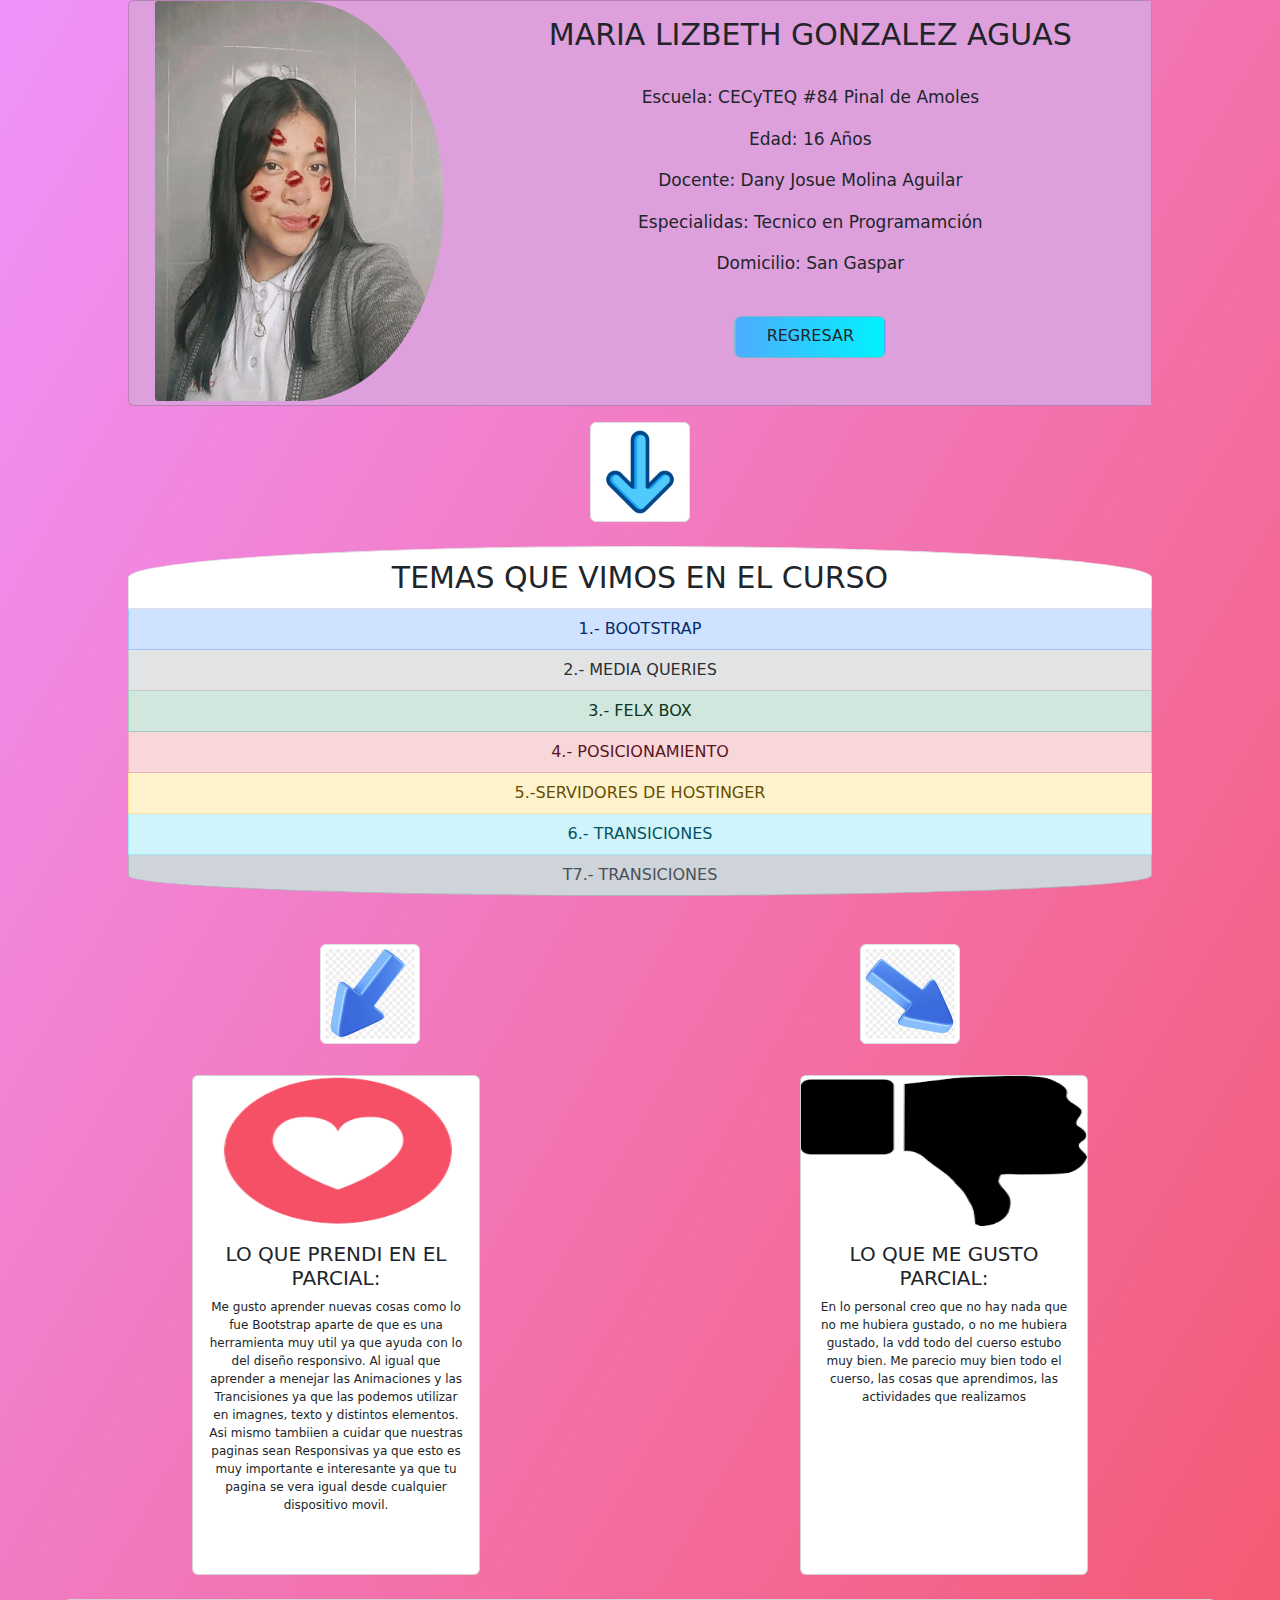
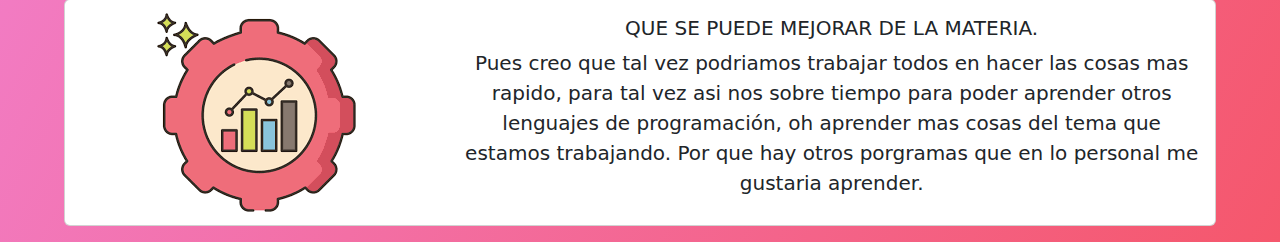
<file: Páginas HTML/Acerca de.html>
<!DOCTYPE html>
<html lang="en">
<head>
    <meta charset="UTF-8">
    <meta name="viewport" content="width=device-width, initial-scale=1.0">
    <title>ACERCA DE</title>
    <link rel="stylesheet" href="../Estilos_pinal.css">
    <link rel="stylesheet" href="../Estilos_pinal.css">
    <link href="https://cdn.jsdelivr.net/npm/bootstrap@5.3.3/dist/css/bootstrap.min.css" rel="stylesheet" integrity="sha384-QWTKZyjpPEjISv5WaRU9OFeRpok6YctnYmDr5pNlyT2bRjXh0JMhjY6hW+ALEwIH" crossorigin="anonymous">
<script src="https://cdn.jsdelivr.net/npm/bootstrap@5.3.3/dist/js/bootstrap.bundle.min.js" integrity="sha384-YvpcrYf0tY3lHB60NNkmXc5s9fDVZLESaAA55NDzOxhy9GkcIdslK1eN7N6jIeHz" crossorigin="anonymous"></script>
</head>
<body class="grr">
  <center>
    <div class="card mb-3" style="max-width: 80%; background-color: plum; ">
      <div class="row g-0">
        <div class="col-md-4">
          <img src="../Imagenes/liz.jpg" class="img-fluid rounded-start" style="height: 400px; width: 85%; border-radius: 100%;">
        </div>
        <div class="col-md-8 " style="background-color: plum;">
          <div class="card-body">
            <h5 class="card-title"  style="font-size: 30px;">MARIA LIZBETH GONZALEZ AGUAS</h5>
            <br>
            <p class="card-text" style="font-size: 17px;">Escuela: CECyTEQ #84 Pinal de Amoles</p>
            <p class="card-text" style="font-size: 17px;">Edad: 16 Años</p>
            <p class="card-text" style="font-size: 17px;">Docente: Dany Josue Molina Aguilar</p>
            <p class="card-text" style="font-size: 17px;">Especialidas: Tecnico en Programamción</p>
            <p class="card-text" style="font-size: 17px;">Domicilio: San Gaspar</p><br>
            <a href="../index.html" class="regresar3 mama btn btn-5" style="background-color: aliceblue;"> REGRESAR</a>
          </div>
        </div>
      </div>
    </div>
    <img src="../Imagenes/abajo.png" class="img-thumbnail img10" alt="..."><br><br>
    <ul class="list-group" style="text-align: center; width: 80%; position: relative; border-radius: 200%;">
      <li class="list-group-item" style="font-size: 30px;">TEMAS QUE VIMOS EN EL CURSO</li>
      <li class="list-group-item list-group-item-primary">1.- BOOTSTRAP</li>
      <li class="list-group-item list-group-item-secondary">2.- MEDIA QUERIES</li>
      <li class="list-group-item list-group-item-success">3.- FELX BOX</li>
      <li class="list-group-item list-group-item-danger">4.- POSICIONAMIENTO</li>
      <li class="list-group-item list-group-item-warning">5.-SERVIDORES DE HOSTINGER</li>
      <li class="list-group-item list-group-item-info">6.- TRANSICIONES</li>
      <li class="list-group-item list-group-item-dark">T7.- TRANSICIONES</li>
    </ul>
    <br><br>

    <div class="info1">
      <img src="../Imagenes/izquierda2.png" class="img-thumbnail img10" alt="...">
      <img src="../Imagenes/derecha2.png" class="img-thumbnail img10" alt="...">
    </div>
       <br><br>
    <div class="info">

      <div class="card texto45" style="width: 18rem;">
        <img src="../Imagenes/me gusto.png" class="card-img-top imggusto" alt="...">
        <div class="card-body">
          <h5 class="card-title po">LO QUE PRENDI EN EL PARCIAL:</h5>
          <p class="card-text pp">Me gusto aprender nuevas cosas como lo fue Bootstrap aparte de que es una herramienta muy util ya que ayuda con lo del diseño responsivo. Al igual que aprender a menejar las Animaciones y las Trancisiones ya que las podemos utilizar en imagnes, texto y distintos elementos. Asi mismo tambiien a cuidar que nuestras paginas sean Responsivas ya que esto es muy importante e interesante ya que tu pagina se vera igual desde cualquier dispositivo movil.</p>
        </div>
      </div>

      <div class="card" style="width: 18rem;">
        <img src="../Imagenes/no me gusto.png" class="card-img-top imggusto" alt="...">
        <div class="card-body">
          <h5 class="card-title po">LO QUE ME GUSTO PARCIAL:</h5>
          <p class="card-text pp">En lo personal creo que no hay nada que no me hubiera gustado, o no me hubiera gustado, la vdd todo del cuerso estubo muy bien. Me parecio muy bien todo el cuerso, las cosas que aprendimos, las actividades que realizamos </p>
        </div>
      </div>
    </div>
<br><br>
    <div class="card mb-3" style="max-width: 90%;">
      <div class="row g-0">
        <div class="col-md-4">
          <img src="../Imagenes/images.png" class="img-fluid rounded-start" alt="...">
        </div>
        <div class="col-md-8">
          <div class="card-body">
            <h5 class="card-title">QUE SE PUEDE MEJORAR DE LA MATERIA.</h5>
            <p class="card-text" style="font-size: 20px;">Pues creo que tal vez podriamos trabajar todos en hacer las cosas mas rapido, para tal vez asi nos sobre tiempo para poder aprender otros lenguajes de programación, oh aprender mas cosas del tema que estamos trabajando. Por que hay otros porgramas que en lo personal me gustaria aprender.</p>
          </div>
        </div>
      </div>
    </div>
  </center>
      <script src="https://cdn.jsdelivr.net/npm/@popperjs/core@2.11.8/dist/umd/popper.min.js" integrity="sha384-I7E8VVD/ismYTF4hNIPjVp/Zjvgyol6VFvRkX/vR+Vc4jQkC+hVqc2pM8ODewa9r" crossorigin="anonymous"></script>
      <script src="https://cdn.jsdelivr.net/npm/bootstrap@5.3.3/dist/js/bootstrap.min.js" integrity="sha384-0pUGZvbkm6XF6gxjEnlmuGrJXVbNuzT9qBBavbLwCsOGabYfZo0T0to5eqruptLy" crossorigin="anonymous"></script>
</body>
</html>
</file>
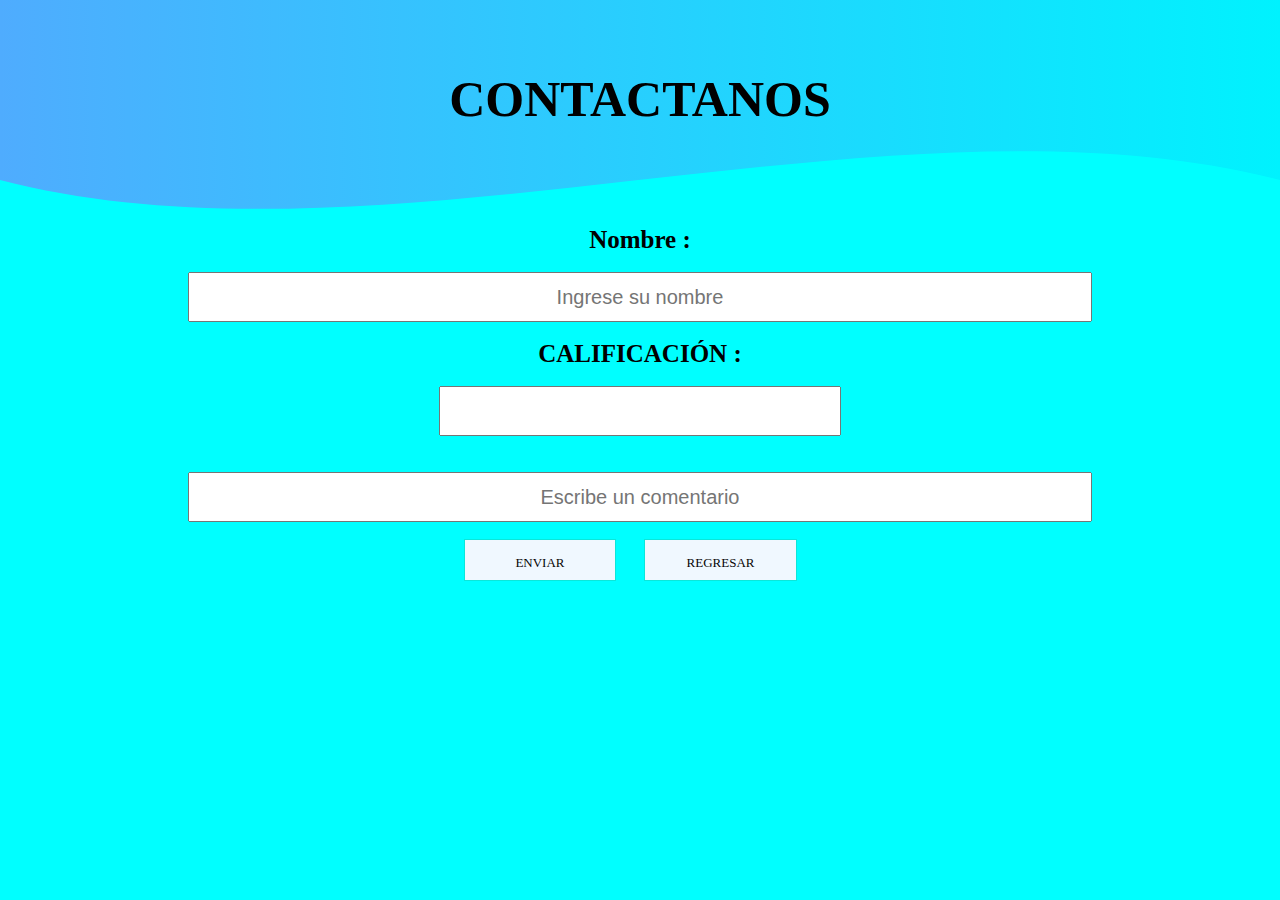
<file: Páginas HTML/Contactanos.html>
<html lang="en">
<head>
    <meta charset="UTF-8">
    <meta name="viewport" content="width=device-width, initial-scale=1.0">
    <title>CONTACTANOS</title>
    <link rel="stylesheet" href="../Estilos_pinal.css">
</head>
<body style="background-color: aqua";>
    <div class="principal1">
        <div class="ola1" style="height: 150px; overflow: hidden;" ><svg viewBox="0 0 500 150" preserveAspectRatio="none" style="height: 100%; width: 100%;"><path d="M0.00,49.98 C149.99,150.00 349.20,-49.98 500.00,49.98 L500.00,150.00 L0.00,150.00 Z" style="stroke: none; fill: aqua ;"></path></svg></div>
        <h1 class="contacto">CONTACTANOS</h1>
        </div>
        <br><br><br><br><br><br><br><br><br><br><br><br>
        <center>
            <div class="contacto1">
                <h4 class="aja1">Nombre :</h4>
                <br>
                <input type="text" name="nombre" placeholder="Ingrese su nombre" class="aja">
                <br><br>
                <h4 class="aja1">CALIFICACIÓN :</h4>
                <br>
                <input type="number" name="nombre" class="aja2">
                 <br>
                <br><br>
                <input type="text" name="nombre" placeholder="Escribe un comentario" class="aja">
                <br><br>
                <a href="https://wa.me/qr/7GAXV72A2LCML1 " class="regresar1 mama btn btn-5" style="background-color: aliceblue; text-align: center;"> ENVIAR</a>
                <a href="../index.html" class="regresar1 mama btn btn-5" style="background-color: aliceblue; text-align: center;"> REGRESAR</a>
             </div>
        </center>    
</body>
</html>
</file>
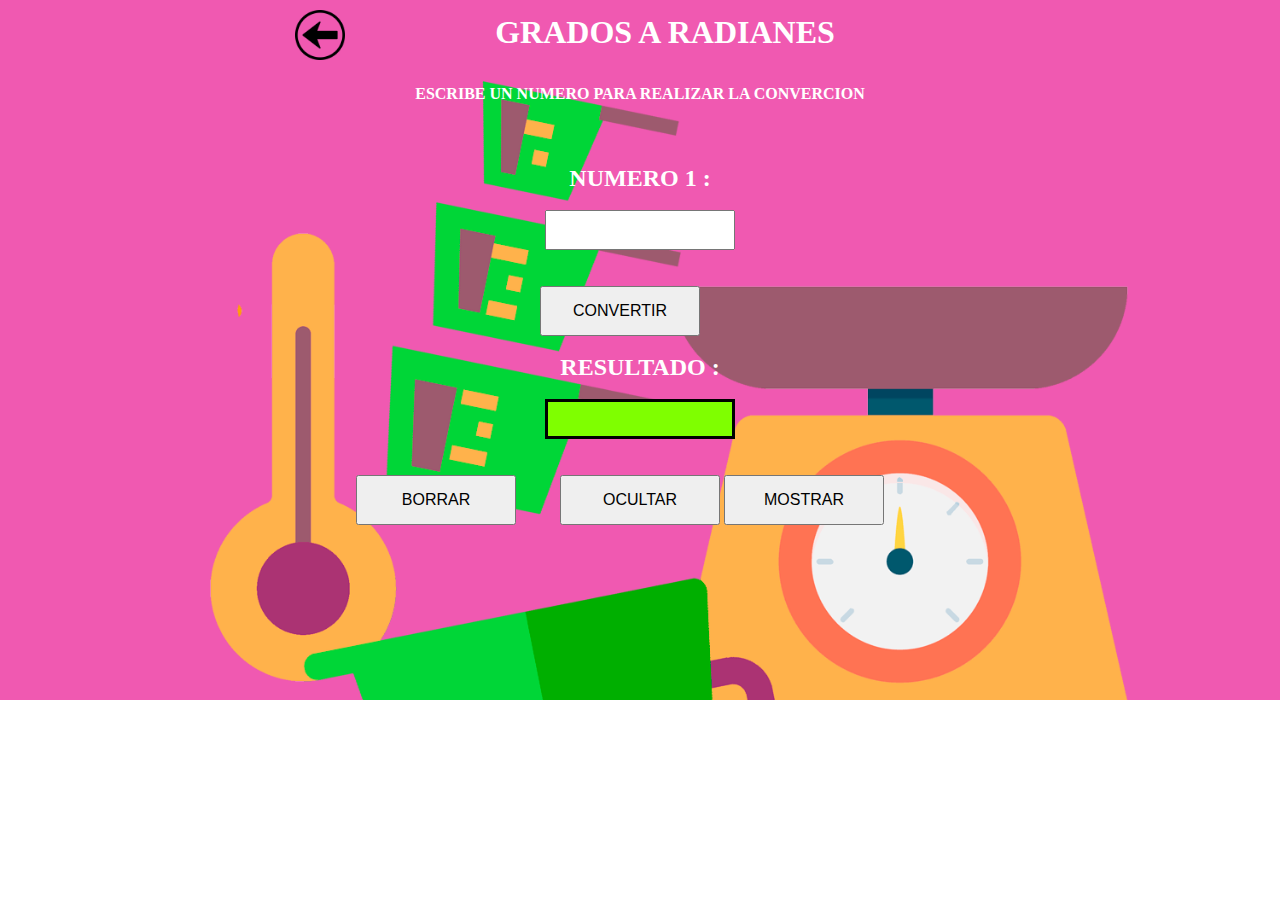
<file: Páginas HTML/Converciones.html>
<!DOCTYPE html>
<html lang="es">
<head>
    <meta charset="UTF-8">
    <title>OPERACIONES ARITMETICAS</title>
    <link rel="stylesheet" href="../Estilos_pinal.css">
</head>
<body class="hola">
    <center>
        <div class="cuerpo3">
            <header class="cabecera3">
                <div class="datos3">
                    <a href="../Páginas HTML/Problemas matematicos.html">
                    <img src="../Imagenes/izquierda.png" class="regresar1">
                  </a>
                <h1 class="grados">GRADOS A RADIANES</h1>
                    <br>
                </div>
                <rect x="0" y="0" fill="none" width="100%" height="100%"/><br>
                <div class="operaciones">
                    <h4 id="b1">ESCRIBE UN NUMERO PARA REALIZAR LA CONVERCION</h4>
                </div>
                <div class="operacion">
                    <h2 id="b2">NUMERO 1 :</h2><br>
                    <input class="cj1" type="text" id="b3"><br>
                    <br><br>
                    <input class="botoncitos1 btn-1" type="button" value="CONVERTIR" id="convertir" onclick="grados_radianes()"><br><br>
                    <h2 id="b6">RESULTADO :</h2><br>
                    <input class="cj3" type="text" id="b7"><br>
                    <br><br>
                <!-- </div>
                <div class="opcion_bo"> -->
                    <input class="botoncitos1 btn-1" type="button" value="BORRAR" id="borrar" onclick="borrar()">
                    <input class="botoncitos1 btn-1" type="button" value="OCULTAR" id="ocultar" onclick="ocultar()">
                    <input class="botoncitos1 btn-1" type="button" value="MOSTRAR" id="mostrar" onclick="mostrar()">
                    <br>
                </div>
            </header>
        </div>
        <script>
            function grados_radianes()
            {
                var n1 = document.getElementById('b3').value;
            
                var n1_conver = parseInt(n1);
                var resultado = (n1_conver * 3.14)/180;
                document.getElementById('b7').value = resultado;
            }
                function borrar()
                {
                    document.getElementById("b3").value = "";
                    document.getElementById("b5").value = "";
                    document.getElementById("b7").value = "";
                }
                function ocultar()
                {
                    document.getElementById("b1").style.display = "none";
                    document.getElementById("b2").style.display = "none";
                    document.getElementById("b3").style.display = "none";
                    document.getElementById("b4").style.display = "none";
                    document.getElementById("b5").style.display = "none";
                    document.getElementById("b6").style.display = "none";
                    document.getElementById("b7").style.display = "none";
                    document.getElementById("b8").style.display = "none";
                    document.getElementById('ocultar1').value = "MOSTRAR";
                    convertir
                }
                function mostrar()
                {
                    document.getElementById("b1").style.display = "block";
                    document.getElementById("b2").style.display = "block";
                    document.getElementById("b3").style.display = "block";
                    document.getElementById("b4").style.display = "block";
                    document.getElementById("b5").style.display = "block";
                    document.getElementById("b6").style.display = "block";
                    document.getElementById("b7").style.display = "block";
                    document.getElementById("b8").style.display = "block";
                    document.getElementById('ocultar1').value = "OCULTAR";
                }
        </script>
    </center>
</body>
</html>
</file>
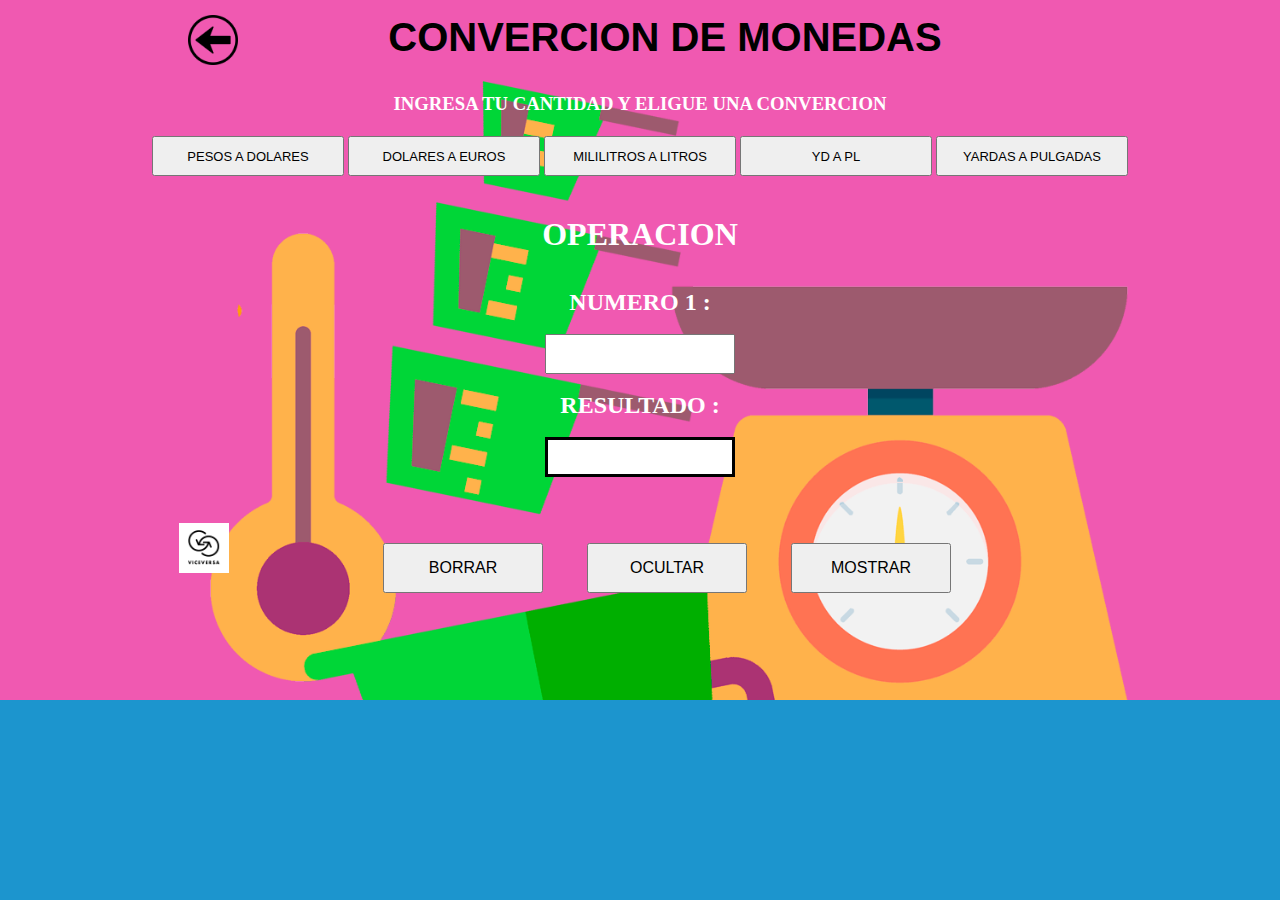
<file: Páginas HTML/Conversion de monedas.html>
<!DOCTYPE html>
<html lang="es">
<head>
    <meta charset="UTF-8">
    <title>CONVERSION DE MONEDAS</title>
    <link rel="stylesheet" href="../Estilos_pinal.css">
</head>
<body class="color">
    <center>
        <div class="cuerpo3">
            <header class="cabecera4">
                <div class="datos3">
                    <a href="../Páginas HTML/Problemas matematicos.html">
                        <img src="../Imagenes/izquierda.png" class="regresar1">
                      </a>
                  <h1>CONVERCION DE MONEDAS</h1>
                </div><br>
                <h3>INGRESA TU CANTIDAD Y ELIGUE UNA CONVERCION</h3><br>
                <div class="converciones">
                    <input class="mama" type="button" value="PESOS A DOLARES" id="macm" onclick="pesos_a_dolares()">
                    <input type="button" value="DOLARES A EUROS" id="kmadm" class="mama" onclick="km_a_dm()">
                    <input type="button" value="MILILITROS A LITROS" id="mlal" class="mama" onclick="ml_a_l()">
                    <input type="button" value="YD A PL" id="ydapl" class="mama" onclick="yd_a_pl()">
                    <input type="button" value="YARDAS A PULGADAS" id="kmaft" class="mama" onclick="km_a_ft()"> <br><br>
                </div>
                <div class="operacion2">
                    <h1 id="d1" >OPERACION</h1>
                    <h1 id="d2" hidden >PESOS A DOLARES</h1>
                    <h1 id="d3" hidden >DOLARES A EUROS</h1>
                    <h1 id="d4" hidden >DOLARES A PESOS</h1>
                    <h1 id="d5" hidden >YARDAS A PULGADAS</h1>
                    <h1 id="d6" hidden >KILOMETROS A PIES</h1>
                    <br><br>
                    <h2  id="d7">NUMERO 1 :</h2><br>
                    <input class="caj1" type="text" id="t7"><br>
                    <br>
                    <h2 id="d8">RESULTADO :</h2><br>
                    <input class="caj2" type="text" id="d10">
                    <br><br><br>
                    <a href="#" onclick="dolares_a_pesos()">
                        <img src="../Imagenes/viseversa.png" class="regresar1">
                      </a>
                    <input class="botoncitos1 btn-1" type="button" value="BORRAR" id="borrar" onclick="borrar()">
                    <input class="botoncitos1 btn-1" type="button" value="OCULTAR" id="ocultar" onclick="ocultar()">
                    <input class="botoncitos1 btn-1" type="button" value="MOSTRAR" id="mostrar" onclick="mostrar()">
                </div>
            </header>
        </div>
        <script>
            function pesos_a_dolares()
            {
                var pesos = document.getElementById('t7').value;
                var pesos_conver = parseInt(pesos);
                var dolares = pesos_conver * 0.059;
                document.getElementById('d10').value = dolares;
                document.getElementById("d2").style.display = "block";
                document.getElementById("d3").style.display = "none";
                document.getElementById("d4").style.display = "none";
                document.getElementById("d5").style.display = "none";
                document.getElementById("d1").style.display = "none";
                document.getElementById("d6").style.display = "none";
            }
            function dolares_a_pesos()
            {
                var dolares = document.getElementById('t7').value;
                
                var dolares_conver = parseFloat(dolares);
                var pesos = dolares_converr * 16.96;
                document.getElementById('d10').value = pesos;
                document.getElementById("d4").style.display = "block";
                document.getElementById("d4").style.display = "none";
                document.getElementById("d5").style.display = "none";
                document.getElementById("d6").style.display = "none";
                document.getElementById("d1").style.display = "none";
                document.getElementById("d2").style.display = "none";
            }
            function ml_a_l()
            {
                var lts = document.getElementById('t7').value;
                
                var lts_conver = parseFloat(lts);
                var resultado = lts_conver/ 1000;
                document.getElementById('d10').value = resultado;
                document.getElementById("d4").style.display = "block";
                document.getElementById("d5").style.display = "none";
                document.getElementById("d6").style.display = "none";
                document.getElementById("d1").style.display = "none";
                document.getElementById("d2").style.display = "none";
                document.getElementById("d3").style.display = "none";
            }
            function yd_a_pl()
            {
                var pul = document.getElementById('t7').value;
                
                var pul_conver = parseFloat(pul);
                var resultado = pul_conver * 36;
                document.getElementById('d10').value = resultado;
                document.getElementById("d5").style.display = "block";
                document.getElementById("d1").style.display = "none";
                document.getElementById("d2").style.display = "none";
                document.getElementById("d3").style.display = "none";
                document.getElementById("d4").style.display = "none";
                document.getElementById("d6").style.display = "none";
            }
            function km_a_ft()
            {
                var pies = document.getElementById('t7').value;
                
                var pies_conver = parseFloat(pies);
                var resultado = pies_conver *3281;
                document.getElementById('d10').value = resultado;
                document.getElementById("d6").style.display = "block";
                document.getElementById("d1").style.display = "none";
                document.getElementById("d2").style.display = "none";
                document.getElementById("d3").style.display = "none";
                document.getElementById("d4").style.display = "none";
                document.getElementById("d5").style.display = "none";
            }
            function mostrar()
                {
                    document.getElementById("d7").style.display = "block";
                    document.getElementById("d1").style.display = "block";
                    document.getElementById("d8").style.display = "block";
                    document.getElementById("t7").style.display = "block";
                    document.getElementById("d10").style.display = "block";
                }
                function borrar()
                {
                    document.getElementById("t7").value = "";
                    document.getElementById("d10").value = "";
                }
                function ocultar()
                {
                    document.getElementById("d1").style.display = "none";
                    document.getElementById("d2").style.display = "none";
                    document.getElementById("d3").style.display = "none";
                    document.getElementById("d4").style.display = "none";
                    document.getElementById("d6").style.display = "none";
                    document.getElementById("d7").style.display = "none";
                    document.getElementById("d8").style.display = "none";
                    document.getElementById("d10").style.display = "none";
                    document.getElementById("t7").style.display = "none";
                }
        </script> 
    </center>
</body>
</html>
</file>
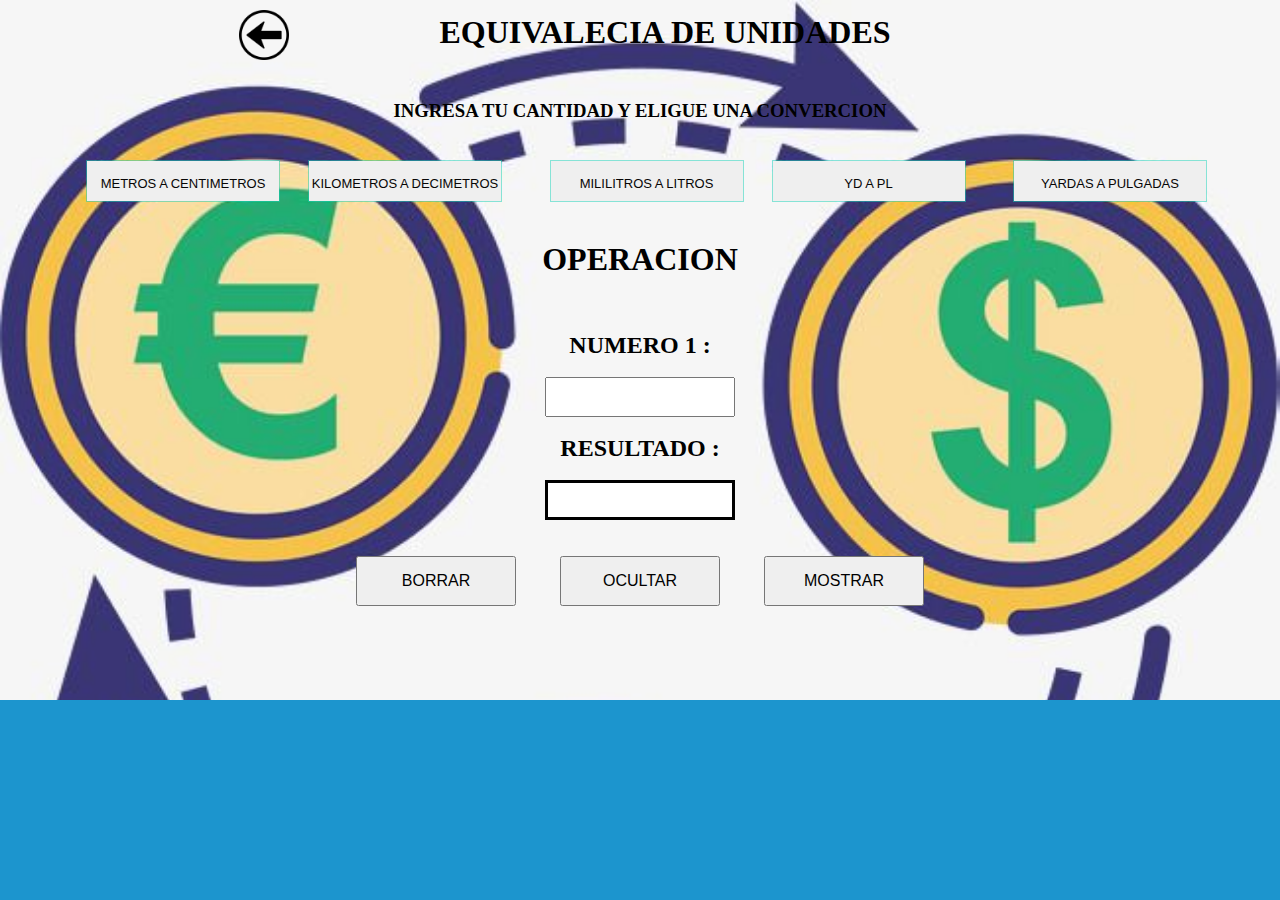
<file: Páginas HTML/Equivalencias de unidades.html>
<!DOCTYPE html>
<html lang="es">
<head>
    <meta charset="UTF-8">
    <title>EQUIVALENCIAS DE UNIDADES</title>
    <link rel="stylesheet" href="../Estilos_pinal.css">
</head>
<body class="color">
    <center>
        <div class="cuerpo4">
            <header class="cabecera4">
                <div class="datos3">
                    <a href="../Páginas HTML/Problemas matematicos.html">
                        <img src="../Imagenes/izquierda.png" class="regresar1">
                      </a>
                  <h1>EQUIVALECIA DE UNIDADES</h1>
                </div><br><br>
                <h3>INGRESA TU CANTIDAD Y ELIGUE UNA CONVERCION</h3>  <br><br>
                <div class="converciones">
                    <input class="mama btn btn-5" type="button" value="METROS A CENTIMETROS" id="macm" onclick="m_a_cm()">
                    <input type="button" value="KILOMETROS A DECIMETROS" id="kmadm" class="mama btn btn-5" onclick="km_a_dm()">
                    <input type="button" value="MILILITROS A LITROS" id="mlal" class="mama btn btn-5" onclick="ml_a_l()">
                    <input type="button" value="YD A PL" id="ydapl" class="mama btn btn-5" onclick="yd_a_pl()">
                    <input type="button" value="YARDAS A PULGADAS" id="kmaft" class="mama btn btn-5" onclick="km_a_ft()">
                </div>
                <div class="operacion2">
                    <h1 id="d1" >OPERACION</h1>
                    <h1 id="d2" hidden >METROS A CENTIMETROS</h1>
                    <h1 id="d3" hidden >KILOMETROS A DECIMETROS</h1>
                    <h1 id="d4" hidden >MILILITROS A LITROS</h1>
                    <h1 id="d5" hidden >YARDAS A PULGADAS</h1>
                    <h1 id="d6" hidden >KILOMETROS A PIES</h1>
                    <br><br><br>
                    <h2  id="d7">NUMERO 1 :</h2><br>
                    <input class="caj1" type="text" id="t7"><br>
                    <br>
                    <h2 id="d8">RESULTADO :</h2><br>
                    <input class="caj2" type="text" id="d10">
                    <br><br><br>
                    <input class="botoncitos1 btn-1" type="button" value="BORRAR" id="borrar" onclick="borrar()">
                    <input class="botoncitos1 btn-1" type="button" value="OCULTAR" id="ocultar" onclick="ocultar()">
                    <input class="botoncitos1 btn-1" type="button" value="MOSTRAR" id="mostrar" onclick="mostrar()">
                </div>
            </header>
        </div>
        <script>
            function m_a_cm()
            {
                var mts = document.getElementById('t7').value;
                var mts_conver = parseInt(mts);
                var resultado = mts * 100;
                document.getElementById('d10').value = resultado;
                document.getElementById("d2").style.display = "block";
                document.getElementById("d3").style.display = "none";
                document.getElementById("d4").style.display = "none";
                document.getElementById("d5").style.display = "none";
                document.getElementById("d1").style.display = "none";
                document.getElementById("d6").style.display = "none";
            }
            function km_a_dm()
            {
                var kmts = document.getElementById('t7').value;
                
                var kmts_conver = parseFloat(kmts);
                var resultado = kmts_conver * 10000;
                document.getElementById('d10').value = resultado;
                document.getElementById("d3").style.display = "block";
                document.getElementById("d4").style.display = "none";
                document.getElementById("d5").style.display = "none";
                document.getElementById("d6").style.display = "none";
                document.getElementById("d1").style.display = "none";
                document.getElementById("d2").style.display = "none";
            }
            function ml_a_l()
            {
                var lts = document.getElementById('t7').value;
                
                var lts_conver = parseFloat(lts);
                var resultado = lts_conver/ 1000;
                document.getElementById('d10').value = resultado;
                document.getElementById("d4").style.display = "block";
                document.getElementById("d5").style.display = "none";
                document.getElementById("d6").style.display = "none";
                document.getElementById("d1").style.display = "none";
                document.getElementById("d2").style.display = "none";
                document.getElementById("d3").style.display = "none";
            }
            function yd_a_pl()
            {
                var pul = document.getElementById('t7').value;
                
                var pul_conver = parseFloat(pul);
                var resultado = pul_conver * 36;
                document.getElementById('d10').value = resultado;
                document.getElementById("d5").style.display = "block";
                document.getElementById("d1").style.display = "none";
                document.getElementById("d2").style.display = "none";
                document.getElementById("d3").style.display = "none";
                document.getElementById("d4").style.display = "none";
                document.getElementById("d6").style.display = "none";
            }
            function km_a_ft()
            {
                var pies = document.getElementById('t7').value;
                
                var pies_conver = parseFloat(pies);
                var resultado = pies_conver *3281;
                document.getElementById('d10').value = resultado;
                document.getElementById("d6").style.display = "block";
                document.getElementById("d1").style.display = "none";
                document.getElementById("d2").style.display = "none";
                document.getElementById("d3").style.display = "none";
                document.getElementById("d4").style.display = "none";
                document.getElementById("d5").style.display = "none";
            }
            function mostrar()
                {
                    document.getElementById("d7").style.display = "block";
                    document.getElementById("d1").style.display = "block";
                    document.getElementById("d8").style.display = "block";
                    document.getElementById("t7").style.display = "block";
                    document.getElementById("d10").style.display = "block";
                }
                function borrar()
                {
                    document.getElementById("t7").value = "";
                    document.getElementById("d10").value = "";
                }
                function ocultar()
                {
                    document.getElementById("d1").style.display = "none";
                    document.getElementById("d2").style.display = "none";
                    document.getElementById("d3").style.display = "none";
                    document.getElementById("d4").style.display = "none";
                    document.getElementById("d6").style.display = "none";
                    document.getElementById("d7").style.display = "none";
                    document.getElementById("d8").style.display = "none";
                    document.getElementById("d10").style.display = "none";
                    document.getElementById("t7").style.display = "none";
                }
        </script> 
    </center>
</body>
</html>
</file>
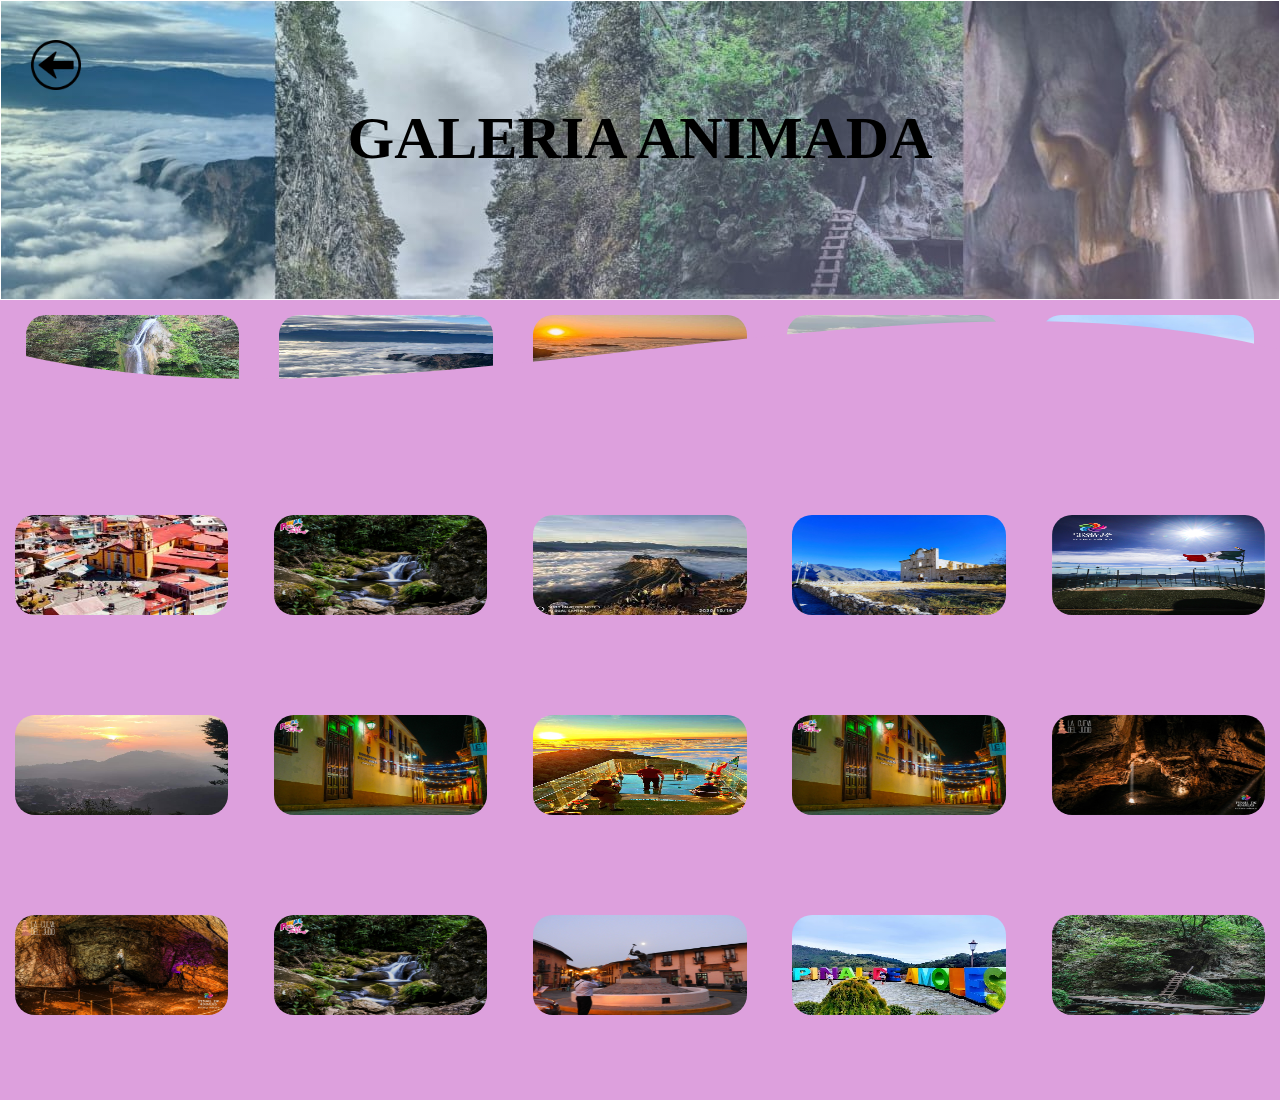
<file: Páginas HTML/Galeria Animada.html>
<!DOCTYPE html>
<html lang="en">
<head>
    <meta charset="UTF-8">
    <meta name="viewport" content="width=device-width, initial-scale=1.0">
    <title>GALERIA ANIMADA</title>
    <link rel="stylesheet" href="../Estilos_pinal.css">
</head>
<body class="body7">
    <div class="encabezado1">
        <div class="ola2" style="height: 150px; overflow: hidden;" ><svg viewBox="0 0 500 150" preserveAspectRatio="none" style="height: 100%; width: 100%;"><path d="M0.00,49.98 C149.99,150.00 349.20,-49.98 500.00,49.98 L500.00,150.00 L0.00,150.00 Z" style="stroke: none; fill: plum ;"></path></svg></div>
        <a href="../index.html">
          <img src="../Imagenes/izquierda.png" class="regresar">
        </a>
        <h1 class="turistico">GALERIA ANIMADA</h1>
      </div>
      <div class="caja1">
        <img src="../Imagenes/Chuveje.jpg" class="Imagenes img2">
        <img src="../Imagenes/Cuatro palos 2.jpg" class="Imagenes img2">
        <img src="../Imagenes/Mar de nuves.jpg" class="Imagenes img2">

        <img src="../Imagenes/Cuatro palos.jpg" class="Imagenes img2">
        <img src="../Imagenes/pinal.jpg" class="Imagenes img2">
      </div>
      <br>
      <div class="caja2">
        <img src="../Imagenes/pinal 7.jpeg" class="Imagenes img2">
        <img src="../Imagenes/img01.jpg" class="Imagenes img2">
        <img src="../Imagenes/img1.jpeg" class="Imagenes img2">

        <img src="../Imagenes/img04.jpg" class="Imagenes img2">
        <img src="../Imagenes/img8.jpg" class="Imagenes img2">
      </div>
      <br>
      <div class="caja2">
        <img src="../Imagenes/Pinal 4.jpg" class="Imagenes img2">
        <img src="../Imagenes/img02.jpg" class="Imagenes img2">
        <img src="../Imagenes/img10.jpg" class="Imagenes img2">

        <img src="../Imagenes/img02.jpg" class="Imagenes img2">
        <img src="../Imagenes/img4.jpg" class="Imagenes img2">
      </div>
      <br>
      <div class="caja2">
        <img src="../Imagenes/img5.jpg" class="Imagenes img2">
        <img src="../Imagenes/img01.jpg" class="Imagenes img2">
        <img src="../Imagenes/img3.jpg" class="Imagenes img2">

        <img src="../Imagenes/pinal.jpg" class="Imagenes img2">
        <img src="../Imagenes/Puente de Dios 2.jpg" class="Imagenes img2">
      </div>
</body>
</html>
</file>
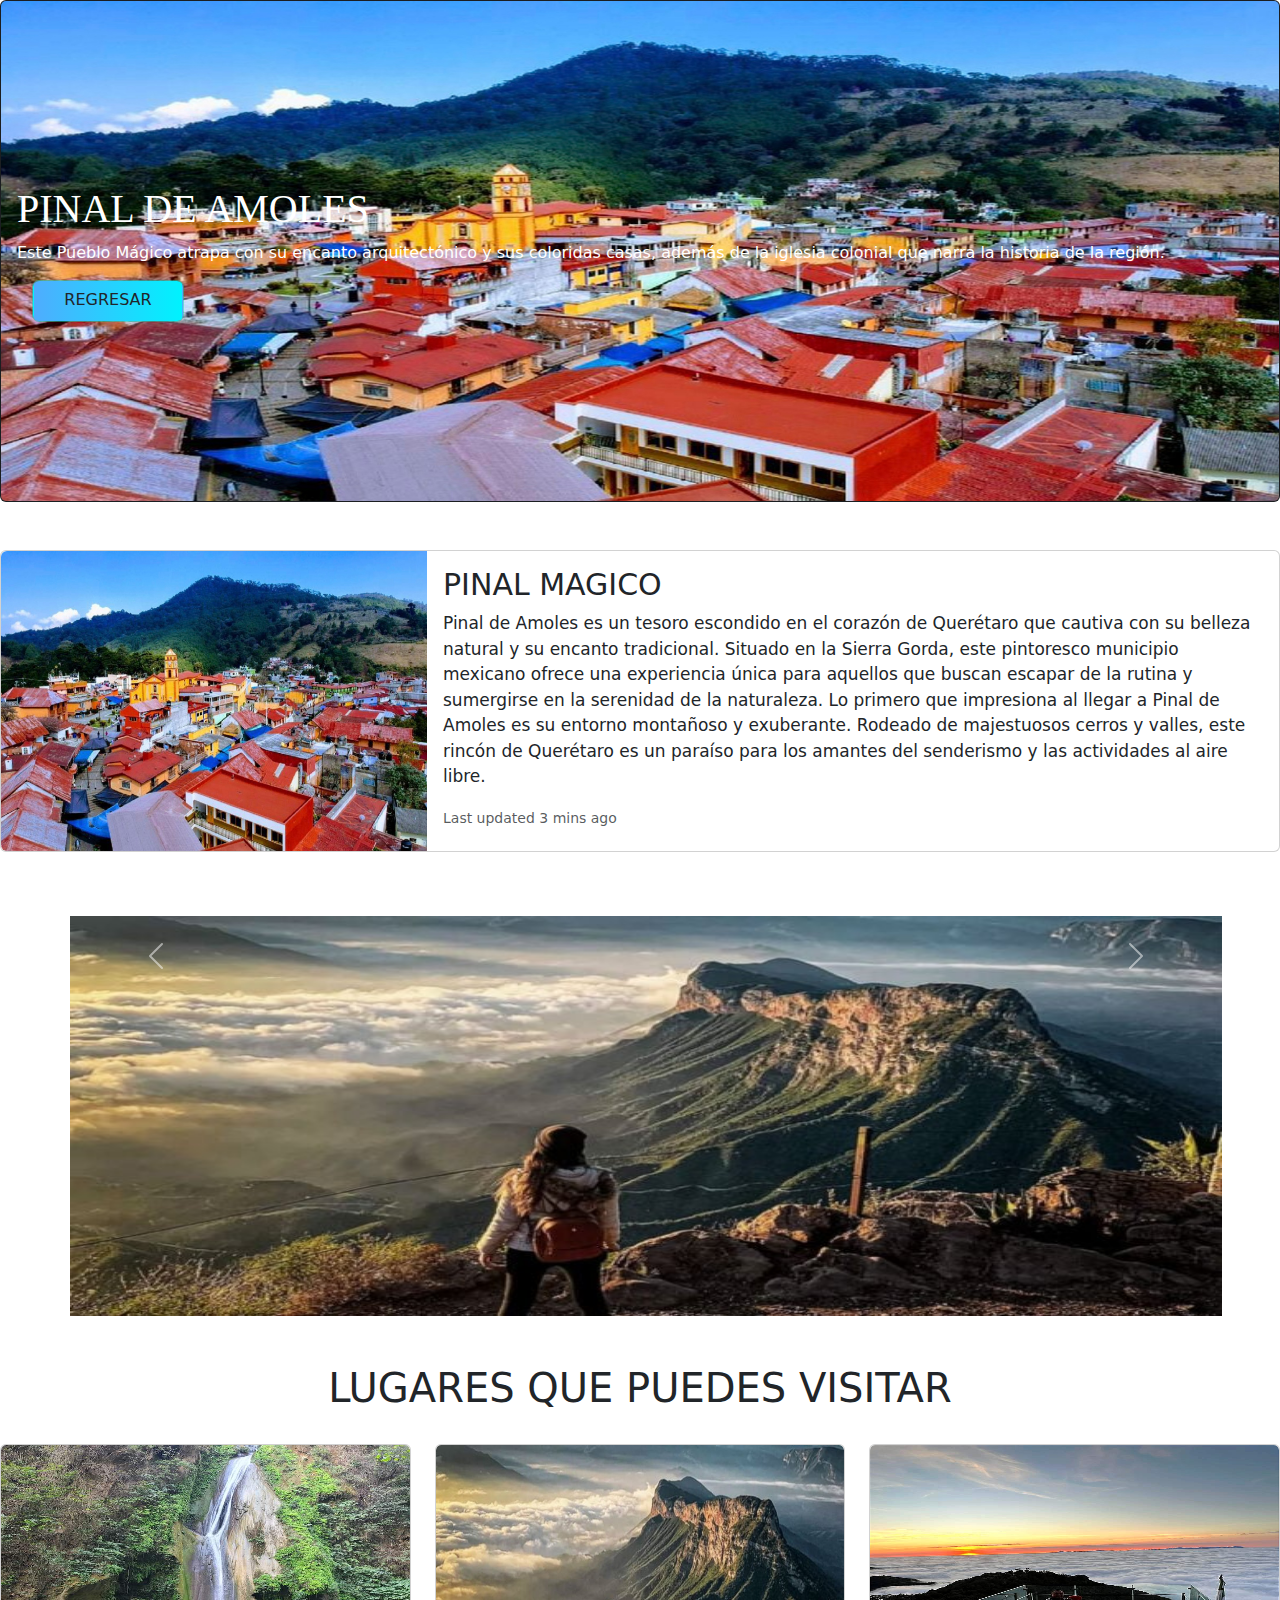
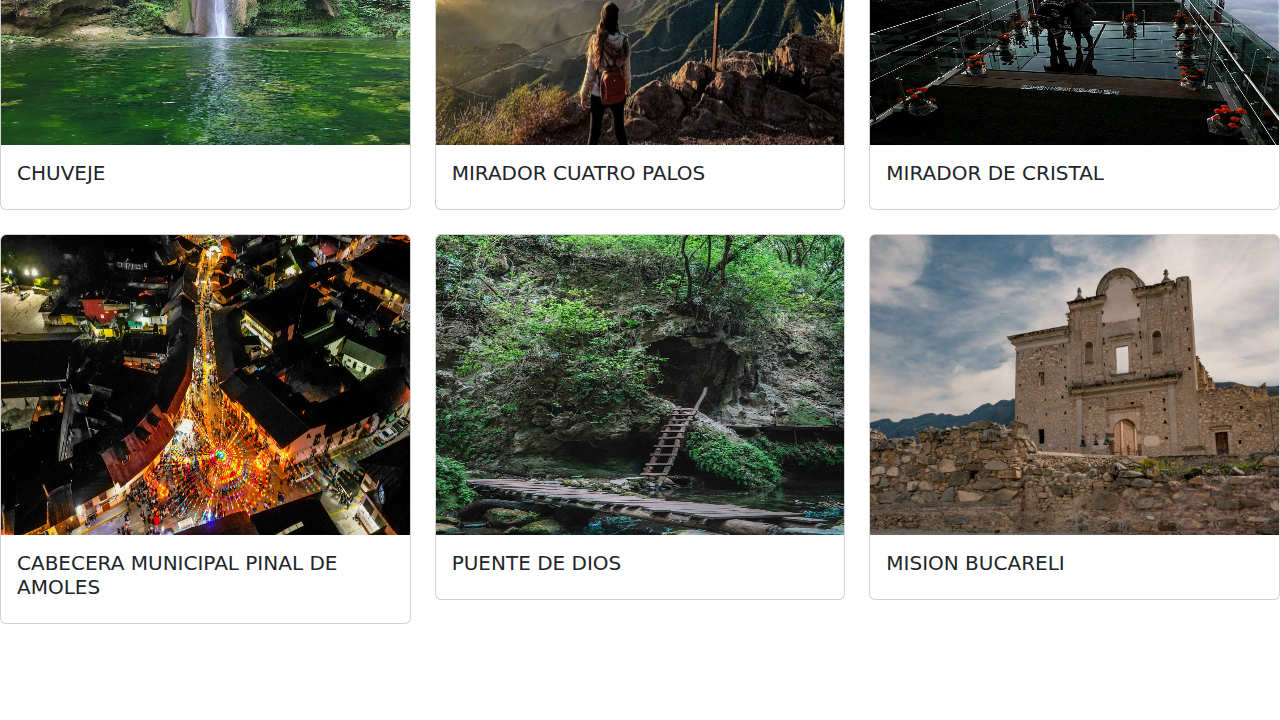
<file: Páginas HTML/Informacion completa.html>
<!DOCTYPE html>
<html lang="en">
<head>
    <meta charset="UTF-8">
    <meta name="viewport" content="width=device-width, initial-scale=1.0">
    <title>INFORMACION COMPLETA</title>
    <link rel="stylesheet" href="../Estilos_pinal.css">
    <link href="https://cdn.jsdelivr.net/npm/bootstrap@5.3.3/dist/css/bootstrap.min.css" rel="stylesheet" integrity="sha384-QWTKZyjpPEjISv5WaRU9OFeRpok6YctnYmDr5pNlyT2bRjXh0JMhjY6hW+ALEwIH" crossorigin="anonymous">
<script src="https://cdn.jsdelivr.net/npm/bootstrap@5.3.3/dist/js/bootstrap.bundle.min.js" integrity="sha384-YvpcrYf0tY3lHB60NNkmXc5s9fDVZLESaAA55NDzOxhy9GkcIdslK1eN7N6jIeHz" crossorigin="anonymous"></script>
</head>
<body>
    <div class="encabezado3">
        <div class="card text-bg-dark">
            <img src="../Imagenes/pinal_de_amolesx_qro.jpg" class="card-img imagen">
            <div class="card-img-overlay">
                <br><br><br><br><br><br><br>
              <h1 class="card-title" style=" font-family:Georgia, 'Times New Roman', Times, serif;">PINAL DE AMOLES</h1>
              <p class="card-text">Este Pueblo Mágico atrapa con su encanto arquitectónico y sus coloridas casas, además de la iglesia colonial que narra la historia de la región.</p>
              <a href="../index.html" class="regresar3 mama btn btn-5" style="background-color: aliceblue;"> REGRESAR</a>
            </div>
          </div>
      </div>
      <br><br>
      <div class="card mb-3" style="max-width: 100%; ">
        <div class="row g-0">
          <div class="col-md-4">
            <img src="../Imagenes/pinal_de_amolesx_qro.jpg" class="img-fluid rounded-start" style="height: 300px;">
          </div>
          <div class="col-md-8">
            <div class="card-body">
              <h5 class="card-title"  style="font-size: 30px;">PINAL MAGICO</h5>
              <p class="card-text" style="font-size: 17px;">Pinal de Amoles es un tesoro escondido en el corazón de Querétaro que cautiva con su belleza natural y su encanto tradicional. Situado en la Sierra Gorda, este pintoresco municipio mexicano ofrece una experiencia única para aquellos que buscan escapar de la rutina y sumergirse en la serenidad de la naturaleza.

                Lo primero que impresiona al llegar a Pinal de Amoles es su entorno montañoso y exuberante. Rodeado de majestuosos cerros y valles, este rincón de Querétaro es un paraíso para los amantes del senderismo y las actividades al aire libre.</p>
              <p class="card-text"><small class="text-body-secondary">Last updated 3 mins ago</small></p>
            </div>
          </div>
        </div>
      </div>  
      <br><br>
      
      <div id="carouselExample" class="carousel slide" style="width: 90%; margin-left: 70px;">
        <div class="carousel-inner" style="text-align: center;">
          <div class="carousel-item active">
            <img src="../Imagenes/Cuatro palos 2.jpg" class="d-block w-100" style="height: 400px;">
          </div>
          <div class="carousel-item active">
            <img src="../Imagenes/img01.jpg" class="d-block w-100" style="height: 400px;">
          </div>
          <div class="carousel-item">
            <img src="../Imagenes/img5.jpg" class="d-block w-100" style="height: 400px;">
          </div>
          <div class="carousel-item active">
            <img src="../Imagenes/img10.jpg" class="d-block w-100" style="height: 400px;">
          </div>
          <div class="carousel-item">
            <img src="../Imagenes/img1.jpeg" class="d-block w-100" style="height: 400px;">
          </div>
          <div class="carousel-item">
            <img src="../Imagenes/Puente de dios.jpg" class="d-block w-100" style="height: 400px;">
          </div>
          <div class="carousel-item active">
            <img src="../Imagenes/mirador 4 palos.jpg" class="d-block w-100" style="height: 400px;">
          </div>
          <div class="carousel-item">
            <img src="../Imagenes/Chuveje.jpg" class="d-block w-100" style="height: 400px;">
          </div>
          <div class="carousel-item">
            <img src="../Imagenes/pinal_de_amolesx_qro.jpg" class="d-block w-100" style="height: 00px;">
          </div>
        </div>
        <button class="carousel-control-prev" type="button" data-bs-target="#carouselExample" data-bs-slide="prev">
          <span class="carousel-control-prev-icon" aria-hidden="true"></span>
        </button>
        <button class="carousel-control-next" type="button" data-bs-target="#carouselExample" data-bs-slide="next">
          <span class="carousel-control-next-icon" aria-hidden="true"></span>
        </button>
      </div>
<br><br>
      <h1 style="text-align: center;">LUGARES QUE PUEDES VISITAR</h1>
      <br>
      <div class="row row-cols-1 row-cols-md-3 g-4">
        <div class="col">
          <div class="card contenedor">
            <img src="../Imagenes/Chuveje.jpg" class="card-img-top portadasplay2" alt="...">
            <div class="card-body">
              <h5 class="card-title">CHUVEJE</h5>
            </div>
          </div>
        </div>
        <div class="col">
          <div class="card contenedor">
            <img src="../Imagenes/mirador 4 palos.jpg" class="card-img-top portadasplay2" alt="...">
            <div class="card-body">
              <h5 class="card-title">MIRADOR CUATRO PALOS</h5>
            </div>
          </div>
        </div>
        <div class="col">
          <div class="card contenedor">
            <img src="../Imagenes/img9.jpg" class="card-img-top portadasplay2" alt="...">
            <div class="card-body">
              <h5 class="card-title">MIRADOR DE CRISTAL</h5>
            </div>
          </div>
        </div>
        <div class="col">
          <div class="card contenedor">
            <img src="../Imagenes/img03.jpg" class="card-img-top portadasplay2" alt="...">
            <div class="card-body">
              <h5 class="card-title">CABECERA MUNICIPAL PINAL DE AMOLES</h5>
            </div>
          </div>
        </div> 
        <div class="col">
            <div class="card contenedor">
              <img src="../Imagenes/Puente de Dios 2.jpg" class="card-img-top portadasplay2" alt="...">
              <div class="card-body">
                <h5 class="card-title">PUENTE DE DIOS</h5>
              </div>
            </div>
          </div>
          <div class="col contenedor">
            <div class="card">
              <img src="../Imagenes/Mision bucareli.jpg" class="card-img-top portadasplay2" alt="...">
              <div class="card-body">
                <h5 class="card-title">MISION BUCARELI</h5>
              </div>
            </div>
          </div>
      </div>
      <br><br> 
      <br><br>
      <!-- <div class="card mb-3" style="max-width: 100%; ">
        <div class="row g-0">
          <div class="col-md-4">
            <img src="../Imagenes/Chuveje.jpg" class="img-fluid rounded-start" style="height: 250px;width: 100%;">
          </div>
          <div class="col-md-8">
            <div class="card-body">
              <h5 class="card-title"  style="font-size: 30px;">CHUVEJE</h5>
              <p class="card-text" style="font-size: 17px;">es una de las cascadas más altas en México, con más de 30 metros de altura y un río que se convierte en el lugar perfecto para acampar.</p>
              <p class="card-text"><small class="text-body-secondary">Last updated 3 mins ago</small></p>
            </div>
          </div>
        </div>
      </div>      -->
      <script src="https://cdn.jsdelivr.net/npm/@popperjs/core@2.11.8/dist/umd/popper.min.js" integrity="sha384-I7E8VVD/ismYTF4hNIPjVp/Zjvgyol6VFvRkX/vR+Vc4jQkC+hVqc2pM8ODewa9r" crossorigin="anonymous"></script>
      <script src="https://cdn.jsdelivr.net/npm/bootstrap@5.3.3/dist/js/bootstrap.min.js" integrity="sha384-0pUGZvbkm6XF6gxjEnlmuGrJXVbNuzT9qBBavbLwCsOGabYfZo0T0to5eqruptLy" crossorigin="anonymous"></script>
</body>
</html>
</file>
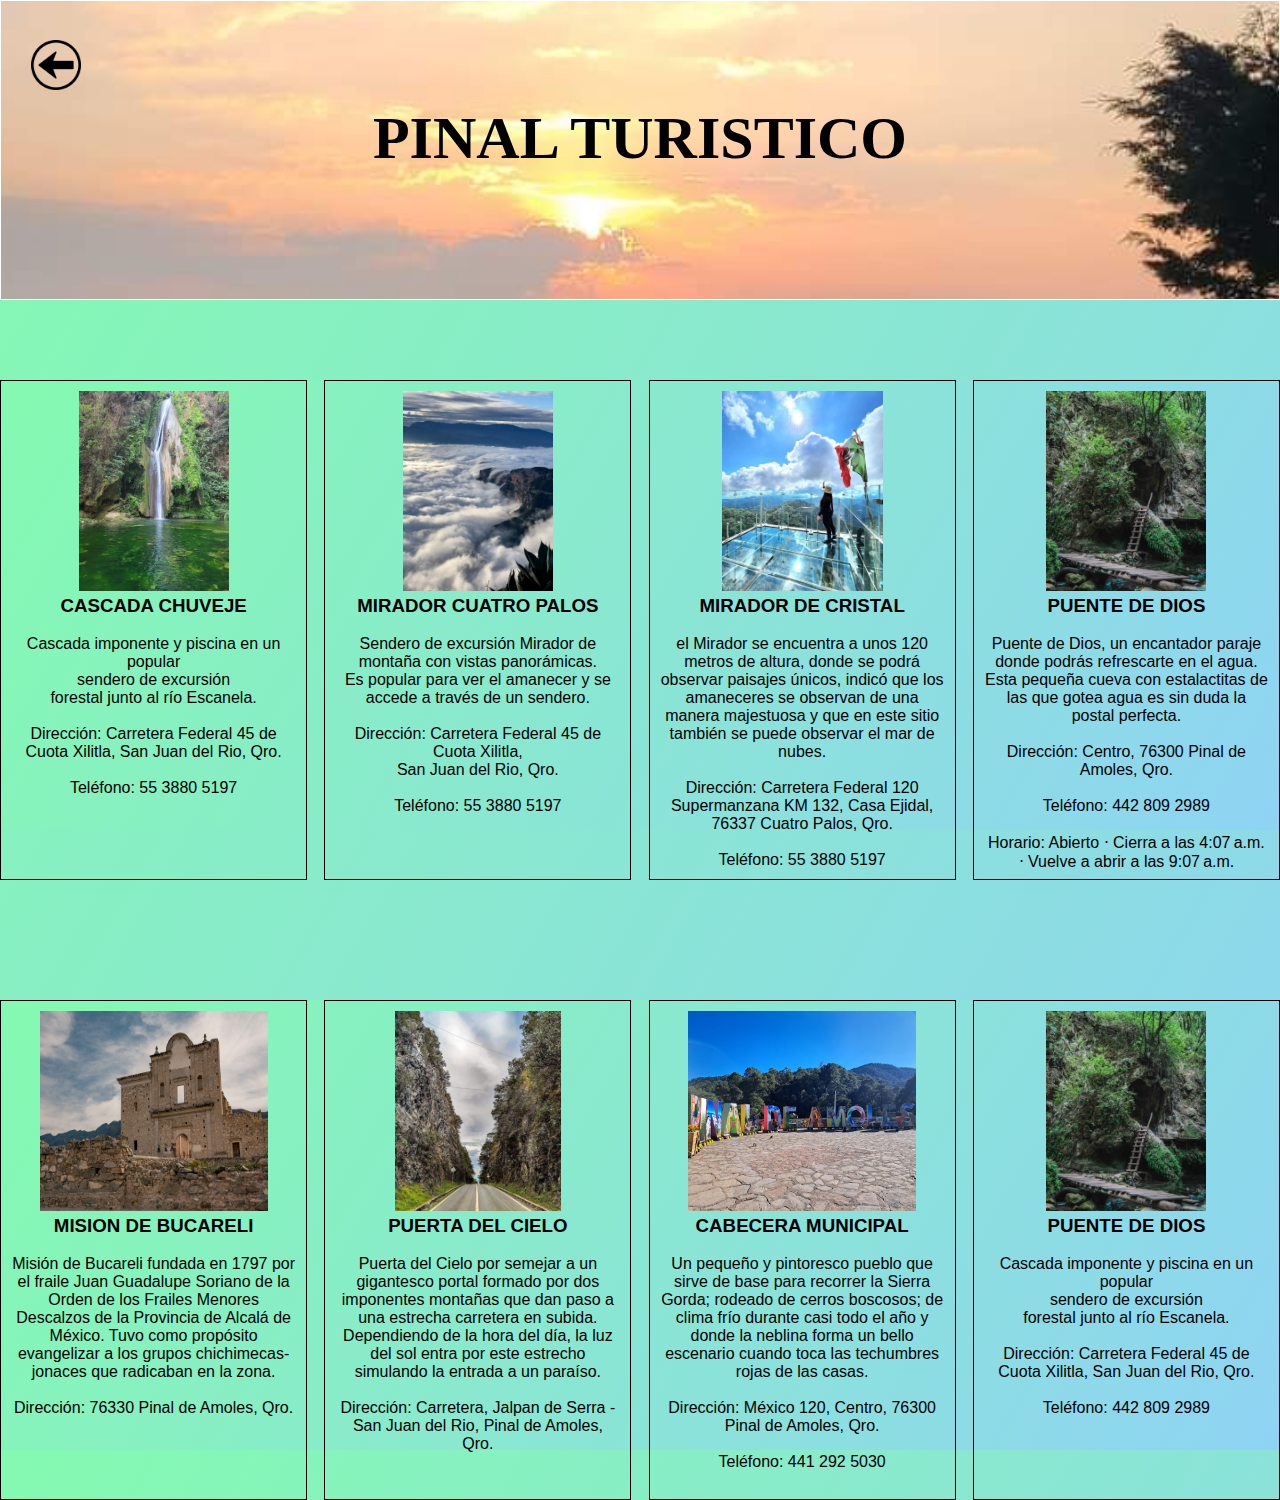
<file: Páginas HTML/Informacion del Sitio.html>
<!DOCTYPE html>
<html lang="en">
<head>
  <meta charset="UTF-8">
  <meta name="viewport" content="width=device-width, initial-scale=1.0">
  <title>Informacion del Sitio</title>
  <script src="https://ajax.googleapis.com/ajax/libs/jquery/2.2.4/jquery.min.js"></script>
  <link rel="stylesheet" href="../Estilos_pinal.css">
</head>
<body class="bo1">
    <div class="encabezado">
      <a href="../index.html">
        <img src="../Imagenes/izquierda.png" class="regresar">
      </a>
      <h1 class="turistico">PINAL TURISTICO</h1>
    </div>
    <div class="Lugares">
      <div class="Lugar">
        <img src="../Imagenes/Chuveje.jpg" class="img" alt="">
        <br>
        <h3 class="nombre">CASCADA CHUVEJE</h3><br>
        <p>Cascada imponente y piscina en un popular <br>
           sendero de excursión  <br>
          forestal junto al río Escanela.</p><br>
        <p>Dirección: Carretera Federal 45 de Cuota Xilitla,
           San Juan del Rio, Qro.</p> <br>
        <p>Teléfono: 55 3880 5197</p>
      </div>

      <div class="Lugar">
        <img src="../Imagenes/Cuatro palos 2.jpg" class="img" alt="">
        <br>
        <h3 class="nombre">MIRADOR CUATRO PALOS</h3><br>
        <p>Sendero de excursión Mirador de montaña con vistas panorámicas.</p>
        <p>Es popular para ver el amanecer y se accede a través de un sendero.</p><br>
        <p>Dirección: Carretera Federal 45 de Cuota Xilitla,
        <p>San Juan del Rio, Qro.</p> <br>
        <p>Teléfono: 55 3880 5197</p>
      </div>

      <div class="Lugar">
        <img src="../Imagenes/Mirador Cristal 2.jpg" class="img" alt="">
        <br>
        <h3 class="nombre">MIRADOR DE CRISTAL</h3><br>
        <p>el Mirador se encuentra a unos 120 metros de altura, donde se podrá observar paisajes únicos, indicó que los amaneceres se observan de una manera majestuosa y que en este sitio también se puede observar el mar de nubes.</p><br>
        <p>Dirección: Carretera Federal 120 Supermanzana KM 132, Casa Ejidal,</p>
          <p>76337 Cuatro Palos, Qro.</p> <br>
        <p>Teléfono: 55 3880 5197</p>
      </div>

      <div class="Lugar P_Dios">
        <img src="../Imagenes/Puente de Dios 2.jpg" class="img" alt="">
        <br>
        <h3 class="nombre">PUENTE DE DIOS</h3><br>
        <p>Puente de Dios, un encantador paraje donde podrás refrescarte en el agua. Esta pequeña cueva con estalactitas de las que gotea agua es sin duda la postal perfecta.</p><br>
        <p>Dirección: Centro, 76300 Pinal de Amoles, Qro.</p> <br>
        <p>Teléfono: 442 809 2989</p><br>
        <p>Horario: 
          Abierto ⋅ Cierra a las 4:07 a.m. ⋅ Vuelve a abrir a las 9:07 a.m.
          </p>
      </div>
    </div>
      <br><br><br><br><br>

      <div class="Lugares">
        <div class="Lugar">
          <img src="../Imagenes/Mision bucareli.jpg" class="img m1" alt="">
          <br>
          <h3 class="nombre">MISION DE BUCARELI</h3><br>
          <p> Misión de Bucareli
           fundada en 1797 por el fraile Juan Guadalupe Soriano de la Orden
            de los Frailes Menores Descalzos de la Provincia de Alcalá de México. 
            Tuvo como propósito evangelizar a los grupos chichimecas-jonaces que radicaban en la zona.</p><br>
        <p>Dirección: 76330 Pinal de Amoles, Qro.</p>
        </div>
  
        <div class="Lugar">
          <img src="../Imagenes/Puerta del cielo 2.jpg" class="img" alt="">
          <br>
          <h3 class="nombre">PUERTA DEL CIELO</h3><br> 
        <p>Puerta del Cielo por semejar a un gigantesco portal formado por dos imponentes montañas que dan paso a una estrecha carretera en subida. Dependiendo de la hora del día, la luz del sol entra por este estrecho simulando la entrada a un paraíso.</p><br>
        <p>Dirección: Carretera, Jalpan de Serra - San Juan del Rio, Pinal de Amoles, Qro.</p> <br>
        </div>
  
        <div class="Lugar">
          <img src="../Imagenes/mirador pinal.jpg" class="img m1 " alt="">
          <br>
          <h3 class="nombre">CABECERA MUNICIPAL</h3><br>
          <p>Un pequeño y pintoresco pueblo que sirve de base para recorrer la Sierra Gorda; 
          rodeado de cerros boscosos; de clima frío durante casi todo el año y 
          donde la neblina forma un bello escenario cuando toca las techumbres rojas de las casas.</p><br>
          <p>Dirección: México 120, Centro, 
            76300 Pinal de Amoles, Qro.</p> <br>
          <p>Teléfono: 441 292 5030</p>
        </div>
  
        <div class="Lugar P_Dios">
          <img src="../Imagenes/Puente de Dios 2.jpg" class="img" alt="">
          <br>
          <h3 class="nombre">PUENTE DE DIOS</h3><br>
          <p>Cascada imponente y piscina en un popular <br>
             sendero de excursión  <br>
            forestal junto al río Escanela.</p><br>
          <p>Dirección: Carretera Federal 45 de Cuota Xilitla,
             San Juan del Rio, Qro.</p> <br>
          <p>Teléfono: 442 809 2989</p>
        </div>
      </div>

    <script>
      $(document).ready(function(){
          $('.img').hover(function() {
              $(this).addClass('transition');
          }, function() {
              $(this).removeClass('transition');
          });
      });
      </script>
</body>
</html>
</file>
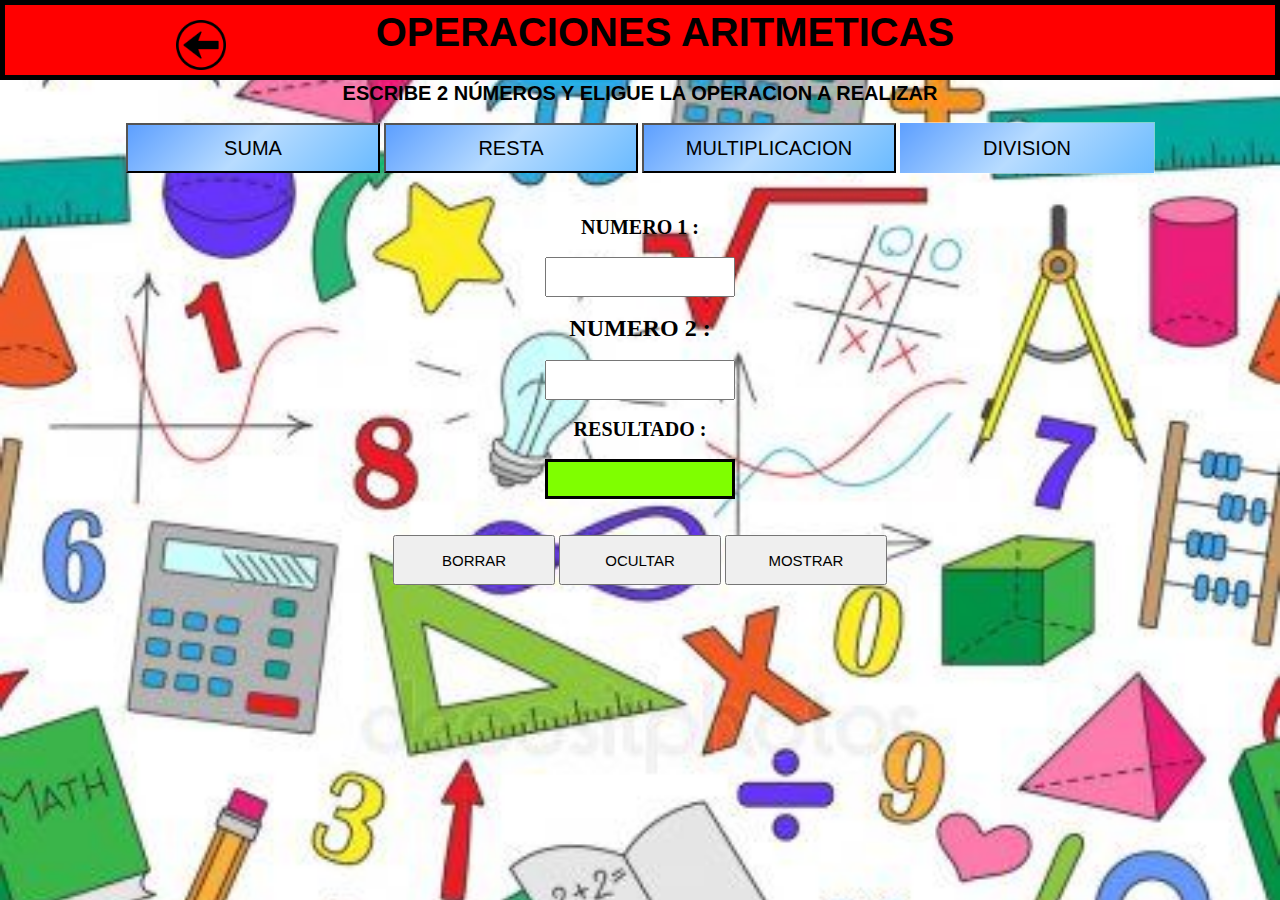
<file: Páginas HTML/Operaciones.html>
<!DOCTYPE html>
<html lang="es">
<head>
    <meta charset="UTF-8">
    <title>OPERACIONES ARITMETICAS</title>
    <link rel="stylesheet" href="../Estilos_pinal.css">
</head>
<body class="hola">
    <center>
        <div class="cuerpo2">
            <header class="cabecera3">
                <div class="datos2">
                    <a href="../Páginas HTML/Problemas matematicos.html">
                    <img src="../Imagenes/izquierda.png" class="regresar1">
                  </a>
                <strong><h1>OPERACIONES ARITMETICAS</h1></strong>
                    <br>
                </div>
                <rect x="0" y="0" fill="none" width="100%" height="100%"/>
                <div class="operaciones">
                    <h4 class="titulo" id="b1">ESCRIBE 2 NÚMEROS Y ELIGUE LA OPERACION A REALIZAR</h4><br>
                    <input class="operacion1 liz1" type="button" value="SUMA" id="suma" onclick="suma()">
                    <input type="button" value="RESTA" id="suma" class="operacion1 liz2" onclick="resta()">
                    <input type="button" value="MULTIPLICACION" id="multiplicacion" class="operacion1 liz3" onclick="multiplicación()">
                    <input type="button" value="DIVISION" id="suma" class="operacion1 liz4" onclick="división()">
                </div>
                <br>
                <div class="operacion">
                    <h1 class="titulo" id="c1" hidden >SUMA</h1>
                    <h1 class="titulo" id="c2" hidden >RESTA</h1>
                    <h1 class="titulo" id="c3" hidden >MULTIPLICACION</h1>
                    <h1 class="titulo" id="c4" hidden >DIVISION</h1>
                    <br><br>
                    <h2 class="num1" id="b2">NUMERO 1 :</h2><br>
                    <input class="cj1" type="text" id="b3"><br>
                    <br>
                    <h2 class="" id="b4">NUMERO 2 :</h2><br>
                    <input class="cj2" type="text" id="b5"><br><br>
                    <h2 class="res" id="b6">RESULTADO :</h2><br>
                    <input class="cj3" type="text" id="b7"><br><br><br>
                <!-- </div>
                <div class="opcion_bo"> -->
                    <input class="botoncitos" type="button" value="BORRAR" id="borrar" onclick="borrar()">
                    <input class="botoncitos" type="button" value="OCULTAR" id="ocultar" onclick="ocultar()">
                    <input class="botoncitos" type="button" value="MOSTRAR" id="mostrar" onclick="mostrar()">
                    <br>
                </div>
            </header>
        </div>
        <script>
            function suma()
            {
                var n1 = document.getElementById('b3').value;
                var n2 = document.getElementById('b5').value;
            
                var n1_conver = parseInt(n1);
                var n2_conver = parseInt(n2);
                var resultado = n1_conver + n2_conver;
                document.getElementById('b7').value = resultado;
                document.getElementById("c1").style.display = "block";
                document.getElementById("b1").style.display = "none";
                document.getElementById("c2").style.display = "none";
                document.getElementById("c3").style.display = "none";
                document.getElementById("c4").style.display = "none";
            }
            function resta()
                {
                    document.getElementById('b1').value = "RESTA";
                    var j1 = document.getElementById('b3').value;
                    var j2 = document.getElementById('b5').value;
                
                    var k1_conver = parseInt(j1);
                    var k2_conver = parseInt(j2);
                    var resultado2 = k1_conver - k2_conver;
                    document.getElementById('b7').value = resultado2;
                    document.getElementById("c2").style.display = "block";
                    document.getElementById("b1").style.display = "none";
                    document.getElementById("c3").style.display = "none";
                    document.getElementById("c4").style.display = "none";
                    document.getElementById("c1").style.display = "none";
                }
            function multiplicación()
                {
                    document.getElementById('b1').value = "MULTIPLICACION";
                    var mul1 = document.getElementById('b3').value;
                    var mul2 = document.getElementById('b5').value;
                
                    var m1_conver = parseInt(mul1);
                    var m2_conver = parseInt(mul2);
                    var resultado3 = m1_conver * m2_conver;
                    document.getElementById('b7').value = resultado3;
                    document.getElementById("c3").style.display = "block";
                    document.getElementById("b1").style.display = "none";
                    document.getElementById("c1").style.display = "none";
                    document.getElementById("c2").style.display = "none";
                    document.getElementById("c4").style.display = "none";
                }
                function división()
                {
                    document.getElementById('b1').value = "DIVISION";
                    var div1 = document.getElementById('b3').value;
                    var div2 = document.getElementById('b5').value;
                
                    var d1_conver = parseInt(div1);
                    var d2_conver = parseInt(div2);
                    var resultado4 = d1_conver / d2_conver;
                    document.getElementById('b7').value = resultado4;
                    document.getElementById("c4").style.display = "block";
                    document.getElementById("b1").style.display = "none";
                    document.getElementById("c1").style.display = "none";
                    document.getElementById("c2").style.display = "none";
                    document.getElementById("c3").style.display = "none";
                }
                function borrar()
                {
                    document.getElementById("b3").value = "";
                    document.getElementById("b5").value = "";
                    document.getElementById("b7").value = "";
                }
                function ocultar()
                {
                    document.getElementById("b1").style.display = "none";
                    document.getElementById("b2").style.display = "none";
                    document.getElementById("b3").style.display = "none";
                    document.getElementById("b4").style.display = "none";
                    document.getElementById("b5").style.display = "none";
                    document.getElementById("b6").style.display = "none";
                    document.getElementById("b7").style.display = "none";
                    document.getElementById("b8").style.display = "none";
                    document.getElementById('ocultar1').value = "MOSTRAR";
                }
                function mostrar()
                {
                    document.getElementById("b1").style.display = "block";
                    document.getElementById("b2").style.display = "block";
                    document.getElementById("b3").style.display = "block";
                    document.getElementById("b4").style.display = "block";
                    document.getElementById("b5").style.display = "block";
                    document.getElementById("b6").style.display = "block";
                    document.getElementById("b7").style.display = "block";
                    document.getElementById("b8").style.display = "block";
                    document.getElementById('ocultar1').value = "OCULTAR";
                }
        </script>
    </center>
</body>
</html>
</file>
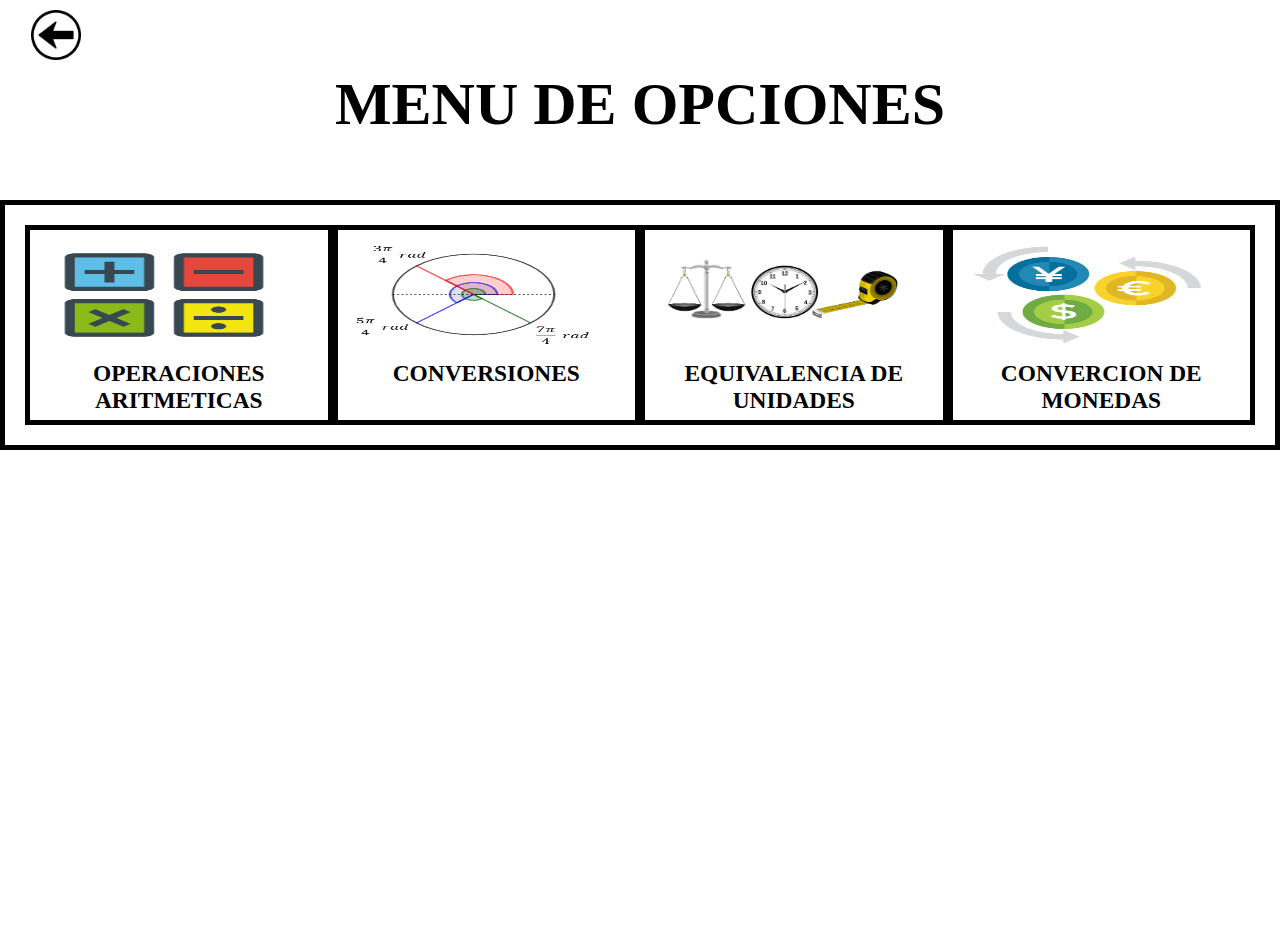
<file: Páginas HTML/Problemas matematicos.html>
<html lang="es">
<head>
    <meta charset="UTF-8">
    <meta name="viewport" content="width=device-width, initial-scale=1">
    <title class="menu">MENU OPERACIONES</title>
    <link rel="stylesheet" href="../Estilos_pinal.css">
    <script src="https://ajax.googleapis.com/ajax/libs/jquery/2.2.4/jquery.min.js"></script>
</head>
<body >
        <div class="cabecera">
            <a href="../index.html">
              <img src="../Imagenes/izquierda.png" class="regresar">
            </a>
            <h1 class="turistico">MENU DE OPCIONES</h1>
          </div>
        <div class="opciones"> <br></br>
                <a class="negro" id="operaciones" href="../Páginas HTML/Operaciones.html">
                    <img src="../Imagenes/operaciones.png" class="img2">
                    <br><br>
                    <h3 class="letra">OPERACIONES ARITMETICAS</h3>
                </a>
                <a class="negro" id="conversiones" href="../Páginas HTML/Converciones.html">
                    <img src="../Imagenes/grados.png" class="img2" alt=""><br><br>
                    <h3 class="letra">CONVERSIONES</h3>
                </a>
                <a class="negro" id="factorial" href="../Páginas HTML/Equivalencias de unidades.html">
                    <img src="../Imagenes/unidades.png" class="img2"><br><br>
                    <h3 class="letra">EQUIVALENCIA DE UNIDADES</h3>
                </a>
                <a class="negro" id="mayor" href="../Páginas HTML/Conversion de monedas.html">
                    <img src="../Imagenes/conversion.png" class="img2"><br><br>
                    <h3 class="letra">CONVERCION DE MONEDAS</h3>
                </a>
        </div>
    <script>
        $(document).ready(function(){
            $('.img2').hover(function() {
                $(this).addClass('transition');
            }, function() {
                $(this).removeClass('transition');
            });
        });
        </script>
</body>
</html>
</file>
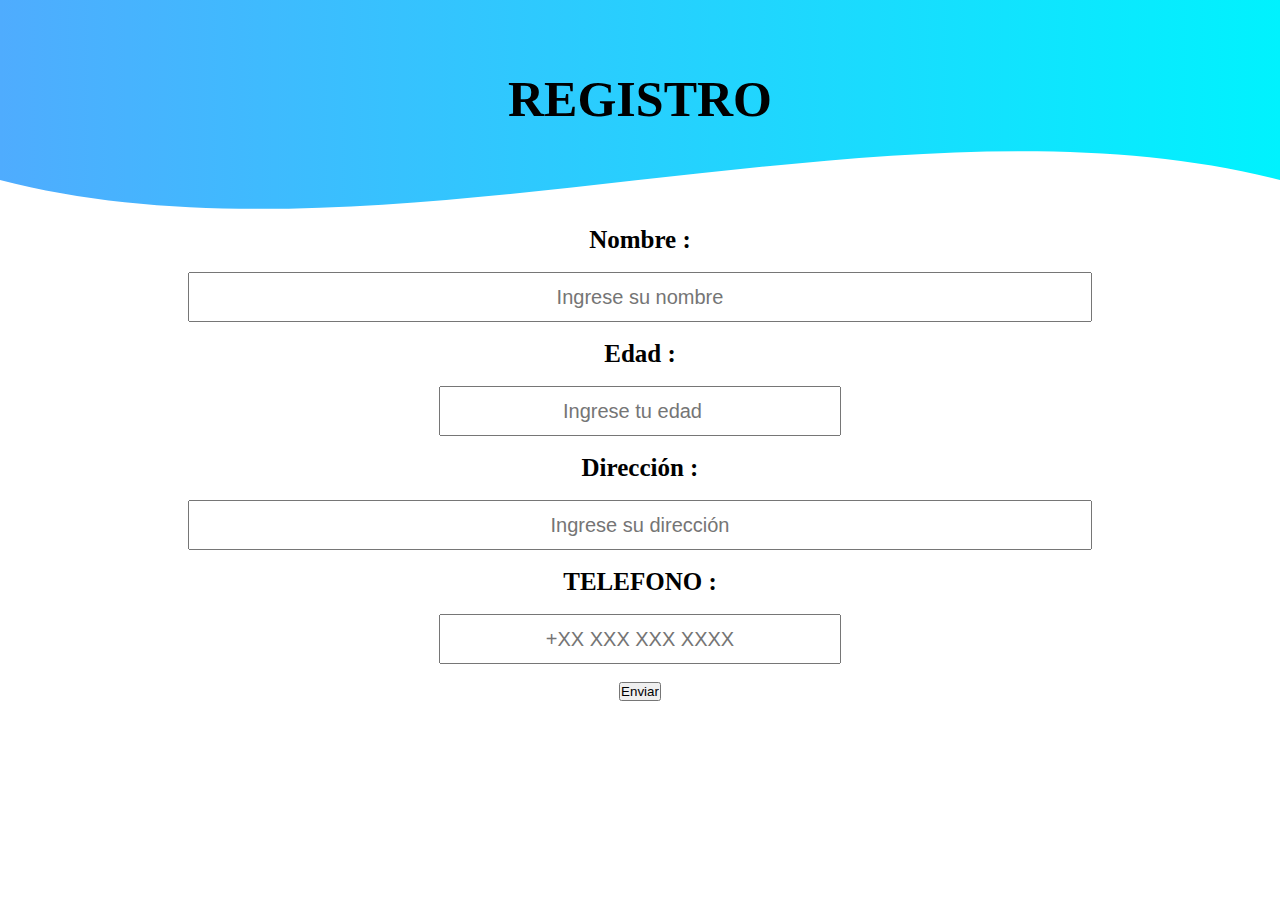
<file: Páginas HTML/Registro.html>
<!DOCTYPE html>
<html lang="en">
<head>
    <meta charset="UTF-8">
    <meta name="viewport" content="width=device-width, initial-scale=1.0">
    <title>REGISTRO</title>
    <link rel="stylesheet" href="../Estilos_pinal.css">
</head>
<body>
    <div class="principal1">
        <div class="ola1" style="height: 150px; overflow: hidden;" ><svg viewBox="0 0 500 150" preserveAspectRatio="none" style="height: 100%; width: 100%;"><path d="M0.00,49.98 C149.99,150.00 349.20,-49.98 500.00,49.98 L500.00,150.00 L0.00,150.00 Z" style="stroke: none; fill: white;"></path></svg></div>
        <h1 class="contacto">REGISTRO</h1>
        </div>
        <br><br><br><br><br><br><br><br><br><br><br><br>
        <center>
            <div class="contacto1">
                <h4 class="aja1">Nombre :</h4>
                <br>
                <input type="text" name="nombre" placeholder="Ingrese su nombre" class="aja">
                <br><br>
                <h4 class="aja1">Edad :</h4>
                <br>
                <input type="number" name="nombre" placeholder="Ingrese tu edad" class="aja2">
                 <br><br>
                <h4 class="aja1">Dirección :</h4>
                <br>
                <input type="text" name="nombre" placeholder="Ingrese su dirección" class="aja">
                <br><br>
                <h4 class="aja1">TELEFONO :</h4>
                <br>
                <input type="tel" name="telefono" placeholder="+XX XXX XXX XXXX" class="aja2">
                <br><br>
                <input type="submit" value="Enviar">
             </div>
        </center>    
</body>
</html>
</file>
<file: Estilos_pinal.css>
*{
    margin: 0px;
    padding: 0px;
    text-decoration: none;
    list-style: none;
    box-sizing: border-box;
}
.principal{
    width: 100%;
    height: 300px;
    position: absolute;
    border: 1pz solid blueviolet;
    background-size:cover;
    text-align: center;
    background-image:linear-gradient(120deg, rgb(118, 223, 157) 0%, rgb(107, 162, 189) 100%);
    justify-content: center;    
}
.ola1{
    bottom: 0%;
    position: absolute;
    width: 100%;
    
}
.logo{
    width: 100%;
    height: 130px;
    background-size: cover;
    border: solid 2px black;
    padding: 10px;
}
.logo1{
    width: 110px;
    height: 110px;
    border: 1px solid blue;
    padding: 5px;
    text-align: center;
}
.logoimg{
    width: 100px;
    height: 100px;
    border-radius: 100%;
    text-align: center;
}
.botones{
    width: 100%;
    height: 65px;
    bottom: 0%;
    position: absolute;
    flex-direction:row;
    display: flex;
    justify-content: space-evenly;
}
.estilo_a{
    width: 130px;
    margin-left: 5px;
    height: 60px;
    color: black;
    background-color: aqua;
    text-align: center;
    border-radius: 10%;
    overflow: hidden;
    padding: 5px;
    display: flexbox;
    justify-content: center;
    font-size: 18px;
    text-decoration: none;
}
@media screen and (max-width: 800px) {
    .estilo_a {
        font-size: 12px;
    }
}
.a{
    font-size: auto;
}
/* CARRUSEL */
.carrusel{
    width: 100%;
    height: 400px;
}
.pago{
    width: 100%;
    height: 80px;
}
.imagenes45{
    width: 100%;
    height: 500px;
}
.grupo1{
    width: 100%;
    height: 90px;
    display: inline-flex;
    justify-content: space-evenly;
    padding: 3px;
}
button{
    width: 8%;
    height: 80px;
}
@keyframes slide{
    0% {margin-left: 0%;}
    20%{margin-left: 0%;}
    25%{margin-left: -100%;}
    45%{margin-left: -100%;}
    50%{margin-left: -200%;}
    70%{margin-left: -200%;}
    75%{margin-left: -300%;}
    95%{margin-left: -300%;}
}
.tabla{
    width: 100%;
    height: 500px;
    border: 4px solid #c12626;
    position: relative;
    text-align: center;
}
.filas{
    width: 25%;
    height: 50px;
}
/* INFORMACION DEL SITIO */
.bo1{
    background-image: linear-gradient(120deg, #84fab0 0%, #8fd3f4 100%);
}
.encabezado{
    width: 100%;
    height: 300px;
    background-image: url(Imagenes/Pinal\ 4.jpg);
    background-size: cover;
    border: 1px solid white;
    background-attachment: fixed;
}
.turistico{
    text-align: center;
    justify-content: center;
    font-size: 60px;
    margin-top: 10px;
}
.Lugares{
    margin-top: 80px;
    width: 100%;
    height: 450px;
    display: flex;
    justify-content: space-between;
    text-align: center;
    background-image: linear-gradient(120deg, #84fab0 0%, #8fd3f4 100%);
}
.Lugar{
    width: 24%;
    height: 500px;
    font-family:  "Fira Sans", sans-serif; 
    display: inline-block;
    position: static;
    justify-content: space-evenly;
    border: 1px solid black;
    padding: 10px;
}
@media screen and (max-width: 1200px) {
    p {
        font-size: 5px;
    }
}

@media screen and (max-width: 700px) {
    .turistico {
        font-size: 30px;
    }
}

@media screen and (max-width: 700px) {
    .img {
        width: 80%;
        height: 100px;
    }
}

@media screen and (max-width: 700px) {
    .nombre {
        font-size: 10px;
    }
}

.img{
    width: 23%px;
    height: 200px;
    -webkit-transition: all .2s ease-in-out;
    -moz-transition: all .2s ease-in-out;
    -o-transition: all .2s ease-in-out;
    transition: all .2s ease-in-out;
}

.m1{
    width: 80%;
    height: 200px;
}
.transition {
    -webkit-transform: scale(1.8); 
    -moz-transform: scale(1.8);
    -o-transform: scale(1.8);
    transform: scale(1.8);
}
.regresar{
    width: 50px;
    height: 50px;
    margin-left: 30px;
    margin-top: 39px;
}
/* PROBLEMAS MATEMATICOS */
/* .bo2{
    background-image: linear-gradient(to right, #4facfe 0%, #00f2fe 100%);
} */
@media screen and (min-width: 400px) {
    .img2{
        width: 80%;
        height: 100px;
    }

}
.cabecera{
    width: 100%;
    height: 200px;
    border: 1px solid white;
    margin-top: -30px;
}
.opciones{
    width: 100%;
    height: 400px;
    margin-top: 30px;
    display: inline-flex;
    padding: 20px;
    border: 5px solid black;
    text-align: center;
    justify-content: space-evenly;
}
.img2{
        width: 23%px;
        height: 200px;
        -webkit-transition: all .2s ease-in-out;
        -moz-transition: all .2s ease-in-out;
        -o-transition: all .2s ease-in-out;
        transition: all .2s ease-in-out;
}

@media screen and (max-width: 1300px) {
    .img2 {
        width: 80%;
        height: 100px;
    }
}


@media screen and (max-width: 1000px) {
    .letra {
        font-size: 10px;
    }
}

@media screen and (max-width: 1100px) {
    .titulo {
        font-size: 30px;
    }
}

@media screen and (max-width: 1290px) {
    .opciones {
       height: 250px;
    }

    .negro{
        height: 200px;
    }
}
.hola{
    /* background-image:  linear-gradient(-225deg, #DFFFCD 0%, #90F9C4 48%, #39F3BB 100%); */
    height: 900px;
}
.negro{
    color: black;
    border: 5px solid black;
    font-size: 20px;
    justify-content: space-evenly;
    width: 25%;
}
.cuerpo2{
    width: 100%;
    height: 900px;
    background-image: url(Imagenes/matematicas.jpeg);
    background-size: cover;
}
.cuerpo2>.cabecera3{
    width: 100%;
    height: 80px;
    background-color: red;
    border: black solid 5px;
}
.cuerpo2>.cabecera3>.datos2{
    color: black;
    font-size: 20px;
    font-family: 'Segoe UI', Tahoma, Geneva, Verdana, sans-serif;
    padding: 5px;
    justify-content: space-evenly;
    height: 74px;
    display: inline-flex;
}
.operaciones{
    width: 100%;
    height: 80px;
    margin-top: 3px;
}
.operacion1{
    width: 20%;
    height: 50px;
    font-size: 20px;
    padding: 10px;
    background-image: linear-gradient(-225deg, #5D9FFF 0%, #B8DCFF 48%, #6BBBFF 100%);
    justify-content: space-evenly;
    -webkit-transition: all 150ms linear;
          transition: all 150ms linear;
}
.liz1:hover {
    background: #3498db;
    border: 1px solid rgba(0, 0, 0, 0.05);
    box-shadow: 1px 1px 2px rgba(255, 255, 255, 0.2);
    color: #74e6e0;
    text-decoration: none;
    text-shadow: -1px -1px 0 #136a65;
    -webkit-transition: all 250ms linear;
            transition: all 250ms linear;
  }
  .liz1 .rect {
    fill: none;
    stroke: #fff;
    stroke-width: 1;
    stroke-dasharray: 422, 0;
  }
  .liz2:hover {
    background: rgba(225, 51, 45, 0);
    letter-spacing: 1px;
    font-weight: 900;
  }
  .liz2:hover rect {
    stroke-width: 5;
    stroke-dasharray: 15, 310;
    stroke-dashoffset: 48;
    -webkit-transition: all 1.35s cubic-bezier(0.19, 1, 0.22, 1);
            transition: all 1.35s cubic-bezier(0.19, 1, 0.22, 1);
  }
  .liz2 rect {
    fill: none;
    stroke: #fff;
    stroke-width: 1;
    stroke-dasharray: 422, 0;
    
  }
  .liz3:hover:after,
.liz3:hover:before {
  -webkit-backface-visibility: hidden;
          backface-visibility: hidden;
  border-color: #fff;
  -webkit-transition: width 350ms ease-in-out;
          transition: width 350ms ease-in-out;
  width: 70%;
}
.liz3:hover,
.liz3:active {
  letter-spacing: 1px;
}
.liz3:hover:before {
  bottom: auto;
  top: 0;
  width: 70%;
}

.liz4 {
    border: 0 solid;
    box-shadow: inset 0 0 20px rgba(255, 255, 255, 0);
    outline: 1px solid;
    outline-color: rgba(255, 255, 255, 0);
    outline-offset: 0px;
    text-shadow: none;
    -webkit-transition: all 1250ms cubic-bezier(0.19, 1, 0.22, 1);
            transition: all 1250ms cubic-bezier(0.19, 1, 0.22, 1);
    outline-color: rgba(255, 255, 255, 0.5);
    outline-offset: 0px;
  }
  
  .liz4:hover {
    border: 1px solid;
    box-shadow: inset 0 0 20px rgba(255, 255, 255, 0.5), 0 0 20px rgba(255, 255, 255, 0.2);
    outline-offset: 15px;
    outline-color: rgba(255, 255, 255, 0);
    text-shadow: 1px 1px 2px #427388;
  }

.operacion{
    width: 85%;
    height: 500px;
}
.titulo{
    font-size: 20px;
    color: black;
    font-family: Verdana, Geneva, Tahoma, sans-serif;
}
.operacion>.num1{
    font-size: 20px;
    font-family: 'Times New Roman', Times, serif;
}
.operacion>.cj1{
    font-size: 40px;
    font-family: 'Times New Roman', Times, serif;
    width: 190px;
    height: 40px;
    color: black;
    text-align: center;
}
.operacion>.num2{
    font-size: 20px;
    font-family: 'Times New Roman', Times, serif;
}
.operacion>.cj2{
    font-size: 40px;
    font-family: 'Times New Roman', Times, serif;
    width: 190px;
    height: 40px;
    color: black;
    text-align: center;
}
.operacion>.res{
    font-size: 20px;
    font-family: 'Times New Roman', Times, serif;
}
.operacion>.cj3{
    font-size: 40px;
    font-family: 'Times New Roman', Times, serif;
    width: 190px;
    height: 40px;
    color: black;
    text-align: center;
    background-color: chartreuse;
    border: solid 3.5px black;
}
.operacion>.calcular{
    width: 195px;
    height: 50px;
    background-color: darkgoldenrod;
    color: black;
    font-size: 30px;
    margin-left: 10px;
    display: inline-block;
    font-family:'Franklin Gothic Medium', 'Arial Narrow', Arial, sans-serif;
}
.botoncitos{
    width: 15%;
    height: 50px;
    font-size: 15px;
    padding: 10px;
    justify-content: space-between;
    -webkit-transition: ease-out 0.4s;
    -moz-transition: ease-out 0.4s;
    transition: ease-out 0.4s;
    cursor: pointer;
    box-shadow: inset 0 0 0 0 #D80286;
}
.botoncitos:hover {
    box-shadow: inset 0 0 0 50px #D80286;
  }
.regresar1{
    width: 50px;
    height: 50px;
    margin-top: 10px;
    margin-right: 150px;
    margin-left: -150px;
}
/* COVERCIONES */
.cuerpo3{
    width: 100%;
    height: 900px;
    background-image: url(Imagenes/grados_radianes.jpg);
    background-size: cover;
    color: white;
}
.num{
    background-color: #000;
    height: 50px;
}
.num2{
    background-color: #000;
    width: 20%;
}
/* .grados{
    color:black;
    width: 70%;
} */
.titulo1{
    color: white;
    font-size: 20px;
    width: 45%;
    background-color: #000;
}
.text-box {
	position: relative;
	display: flex;
	align-items: center;
	justify-content: center;
}

.gr{
	font-size: 4vw;
	font-weight: 900;
	background-color: #000;
	color: #fff;
	display: block;
	padding: .5em;
}

.gr:nth-child(2) {
	position: absolute;
	background-color: #fff;
	color: #000;
	clip-path: inset(-1% -1% 50% -1%); 
}
.container {
	position: absolute;
	top: 0;
	left: 0;
	right: 0;
	bottom: 0;
	width: 100%;
	display: flex;
	align-items: center;
	justify-content: center;
	flex-direction: column;
}
.datos3{
    position: relative;
	display: flex;
	align-items: center;
	justify-content: center;
}
.regresar2{
    width: 50px;
    height: 50px;
    margin-top: 20px;
    margin-right: 150px;
    margin-left: -700px;
    background-color: white;
    border-radius: 100%;

}
.botoncitos1{
    width: 15%;
    height: 50px;
    font-size: 15px;
    padding: 10px;
    justify-content: space-evenly;
    color: black;
    cursor: pointer;
    display: block;
    font-size:16px;
    font-weight: 400;
    line-height: 45px;
    max-width: 160px; 
    position: relative;
    text-decoration: none;
    text-transform: uppercase;
    width: 100%; 
    margin-left: 0;
    text-align: center;
    
   @media(min-width: 400px) {
     display: inline-block;
     margin-right: 2.5em;
    
     &:nth-of-type(even) {
       margin-right: 0;
     }
   }
    
    @media(min-width: 600px)
     {
        
      margin: 0, 1em,  2em;
     &:nth-of-type(even) {
       margin-right: 2.5em;
     }
      
     &:nth-of-type(5) {
       margin-right: 0;
     }
      
    }
    
    &:hover { text-decoration: none; }
}
.btn-1 {
    background: darken(red, 1.5%);
    font-weight: 100;
    
    svg {
      height: 45px;
      left: 0;
      position: absolute;
      top: 0; 
      width: 100%; 
    }
    
    rect {
      fill: none;
      stroke: #fff;
      stroke-width: 2;
      stroke-dasharray: 422, 0;
      transition: all 0.35s linear;
    }
  }
  
  .btn-1:hover {
    background: rgba(red, 0);
    font-weight: 900;
    letter-spacing: 1px;
    
    rect {
      stroke-width: 5;
      stroke-dasharray: 15, 310;
      stroke-dashoffset: 48;
      transition: all 1.35s cubic-bezier(0.19, 1, 0.22, 1);
    }
  }
  /* EQUIVALENCIAS DE UN NUMERO */
  .color{
    background-color: rgb(28, 149, 206);
}
.cuerpo3{
    width:100%;
    height: 700px;
    background-color: rgb(240, 89, 177);
    background-image: url(Imagenes/equivalencias.png);
    background-size: cover;
}
.btn {
  color: #070606;
  cursor: pointer;
   display: block;
  font-size:16px;
  font-weight: 400;
  line-height: 45px;
  margin: 0 0 2em;
  position: relative;
  text-decoration: none;
  text-transform: uppercase;
  width: 100%; 
  
  @media(min-width: 400px) {
    display: inline-block;
    margin-right: 2.5em;
  
    &:nth-of-type(even) {
      margin-right: 0;
     }
   }
  
  @media(min-width: 600px) {
      
    margin: 0 1em 2em;
  
     &:nth-of-type(even) {
       margin-right: 2.5em;
     }
 
    &:nth-of-type(5) {
       margin-right: 0;
     }
    
  }
  
  &:hover { text-decoration: none; }
  
}
.btn-5 {
    border: 0 solid;
    box-shadow: inset 0 0 20px rgba(255, 255, 255, 0);
    outline: 1px solid;
    outline-color: rgba(22, 207, 182, 0.5);
    outline-offset: 0px;
    text-shadow: none;
    transition: all 1250ms cubic-bezier(0.19, 1, 0.22, 1);
  } 
  
  .btn-5:hover {
    border: 1px solid;
    box-shadow: inset 0 0 20px rgba(155, 3, 124, 0.5), 0 0 20px rgba(255, 255, 255, .2);
    outline-color: rgb(0, 0, 0);
    outline-offset: 15px;
    text-shadow: 1px 1px 2px #000000; 
  }
  View Compiled
  
  
.cuerpo3>.cabecera4{
    width: 100%;
    height: 80px;
    background-color: darkorange;
    border: black solid 5px;
}
.cuerpo3>.cabecera4>.datos3{
    color: black;
    font-size: 20px;
    font-family: 'Segoe UI', Tahoma, Geneva, Verdana, sans-serif;
    padding: 5px;
}
.converciones{
    width: 100%;
    height: 80px;
    margin-top: 3px;
}
.operacion2{
    width: 85%;
    height: 400px;
}
.operacion2>.titulo{
    font-size: 45px;
    color: black;
    font-family: Verdana, Geneva, Tahoma, sans-serif;
}
.operacion2>.n1{
    font-size: 20px;
    font-family: 'Times New Roman', Times, serif;
}
.operacion2>.caj1{
    font-size: 40px;
    font-family: 'Times New Roman', Times, serif;
    width: 190px;
    height: 40px;
    color: black;
    text-align: center;
}
.operacion2>.res2{
    font-size: 20px;
    font-family: 'Times New Roman', Times, serif;
}
.operacion2>.caj2{
    font-size: 40px;
    font-family: 'Times New Roman', Times, serif;
    width: 190px;
    height: 40px;
    color: black;
    text-align: center;
    border: solid 3.5px black;
}
.operacion2>.calcular2{
    width: 180px;
    height: 60px;
    background-color: darkgoldenrod;
    color: black;
    font-size: 30px;
    margin-left: 10px;
    display: inline-block;
    font-family:'Franklin Gothic Medium', 'Arial Narrow', Arial, sans-serif;
}
.pies3>.borrar2{
    width: 180px;
    height: 60px;
    background-color: gold;
    font-size: 30px;
    margin-left: 35px;
    font-family: Cambria, Cochin, Georgia, Times, 'Times New Roman', serif;
    display: inline-block;
    padding: 5px;
}
.pies3>.OCULTAR2{
    width: 180px;
    height: 60px;
    background-color: red;
    font-size: 30px;
    margin-left: 45px;
    font-family: Cambria, Cochin, Georgia, Times, 'Times New Roman', serif;
    display: inline-block;
    padding: 5px;
    text-decoration: none;
    color: black;
}
.pies3>.MOSTRAR{
    width: 180px;
    height: 60px;
    background-color: rgb(238, 130, 180);
    font-size: 30px;
    margin-left: 45px;
    font-family: Cambria, Cochin, Georgia, Times, 'Times New Roman', serif;
    display: inline-block;
    padding: 5px;
    text-decoration: none;
    color: black;
}
.pies3>.regresar3{
    width: 250px;
    height: 60px;
    background-color: violet;
    font-size: 30px;
    margin-left: 45px;
    font-family: Cambria, Cochin, Georgia, Times, 'Times New Roman', serif;
    display: inline-block;
    padding: 5px;
    text-decoration: none;
    color: black;
}
.mama{
    width: 15%;
    height: 40px;
    font-size: 13px;
}
/* CONVERSION DE MONEDAS */
.cuerpo4{
    width:100%;
    height: 700px;
    background-color: rgb(240, 89, 177);
    background-image: url(./Imagenes/monedas.jpg);
    background-size: cover;
}
/* PLAY LIST */
.top{
    text-align: center;
    margin-top: 120px;
}
.portadasplay{
    width: 100%;
    height: 300px;
}
.reproductor{
    width: 100%;
    height: 80px;
}
@media screen and (max-width: 355px) {
    .top {
        width: 100%;
    }
}
.regresar3{
    background-color: white;
    width: 150px;
    height: 40px;
    border-radius: 10%;
    text-decoration: none;
    padding: 10px;
    text-align: center;
    color: #000;
    background-image: linear-gradient(to right, #4facfe 0%, #00f2fe 100%);
}
.musica{
    width: 20%;
    height: 600px;
    overflow-y: scroll;
}
/* GALERIA ANIMADA */
.encabezado1{
    width: 100%;
    height: 300px;
    background-image: linear-gradient(-225deg, #2cd8d52b 0%, #c5c1ff5a 56%, #ffbac354 100%), url(Imagenes/galeria.jpg);
    background-attachment: fixed;
    border: 1px solid white;
}
.caja1{
    width: 100%;
    height: 200px;
    display: inline-flex;
    text-align: center;
    justify-content: space-evenly;
}
.caja2{
    width: 100%;
    height: 200px;
    display: inline-flex;
    text-align: center;
    justify-content: space-between;
}
.tamaño{
    width: 15%;
}
.Imagenes{
    border-radius: 20px;
    width: 16.66666667%;
}
.img1:hover {
        -webkit-transform: scale(1.5);
        -moz-transform: scale(1.5);
        -o-transform: scale(1.5);
        -ms-transform: scale(1.5);
        transform: scale(1.5)
}
.img2{
    float: left;
    margin: 15px;
    transition: margin 0.5s ease-out;
    -moz-transition: margin 0.5s ease-out;
    -o-transition: margin 0.5s ease-out;
}
.img2:hover {
    margin-top: 2px;
}
.body7{
    background-color: plum;
}
.ola2{
    width: 100%;
    position: absolute;
    bottom: 50%;
}
/* INFORMACION COMPLETA */
.imagen{
    height: 500px;
    background-image: linear-gradient(120deg, #f6d365 0%, #fda085 100%);
}
.portadasplay2{
    width: 100%;
    height: 300px;
}
.contenedor:hover .portadasplay2
 {
    -webkit-transform:scale(.9);
    transform:scale(.9);
}
.contenedor
 {
    overflow:hidden;
}
/* ACERCA DE */
.info{
    width: 70%;
    height: 500px;
    text-align: center;
    display: inline-flex;
    justify-content: space-between;
}
.info1{
    width: 50%;
    height: 100px;
    text-align: center;
    display: inline-flex;
    justify-content: space-between;
}
.img10{
    width: 100px;
    height: 100px;
}
.imggusto{
    width: 500%;
    height: 150px;
}
.texto45{
    height: 500px;
}
.pp{
    font-size: 12px;
}
.po{
    font-size: 20px;
}
@media screen and (max-width: 1200px) {
    .pp {
        font-size: 5px;
    }
    .po {
        font-size: 10px;
    }
}
.grr{
    background-image: linear-gradient(120deg, #f093fb 0%, #f5576c 100%);
}
/* REGISTRO */
.principal1{
    width: 100%;
    height: 280px;
    position: absolute;
    border: 1pz solid blueviolet;
    background-size:cover;
    text-align: center;
    background-image: linear-gradient(to right, #4facfe 0%, #00f2fe 100%);
    justify-content: center;    
}
.contacto{
    font-size: 50px;
    margin-top: 70px;
}
.contacto1{
    width: 80%;
    height: 500px;
    position: relative;
    display: inline-block;
    justify-content: space-evenly;
    padding: 10px;
}
.aja{
    width: 90%;
    font-size: 20px;
    height: 50px;
    justify-content: center;
    text-align: center;
}
.aja1{
    justify-content: left;
    font-size: 25px;
    text-align: center;
}
.aja2{
    width: 40%;
    height: 50px;
    font-size: 20px;
    text-align: center;
}
</file>
